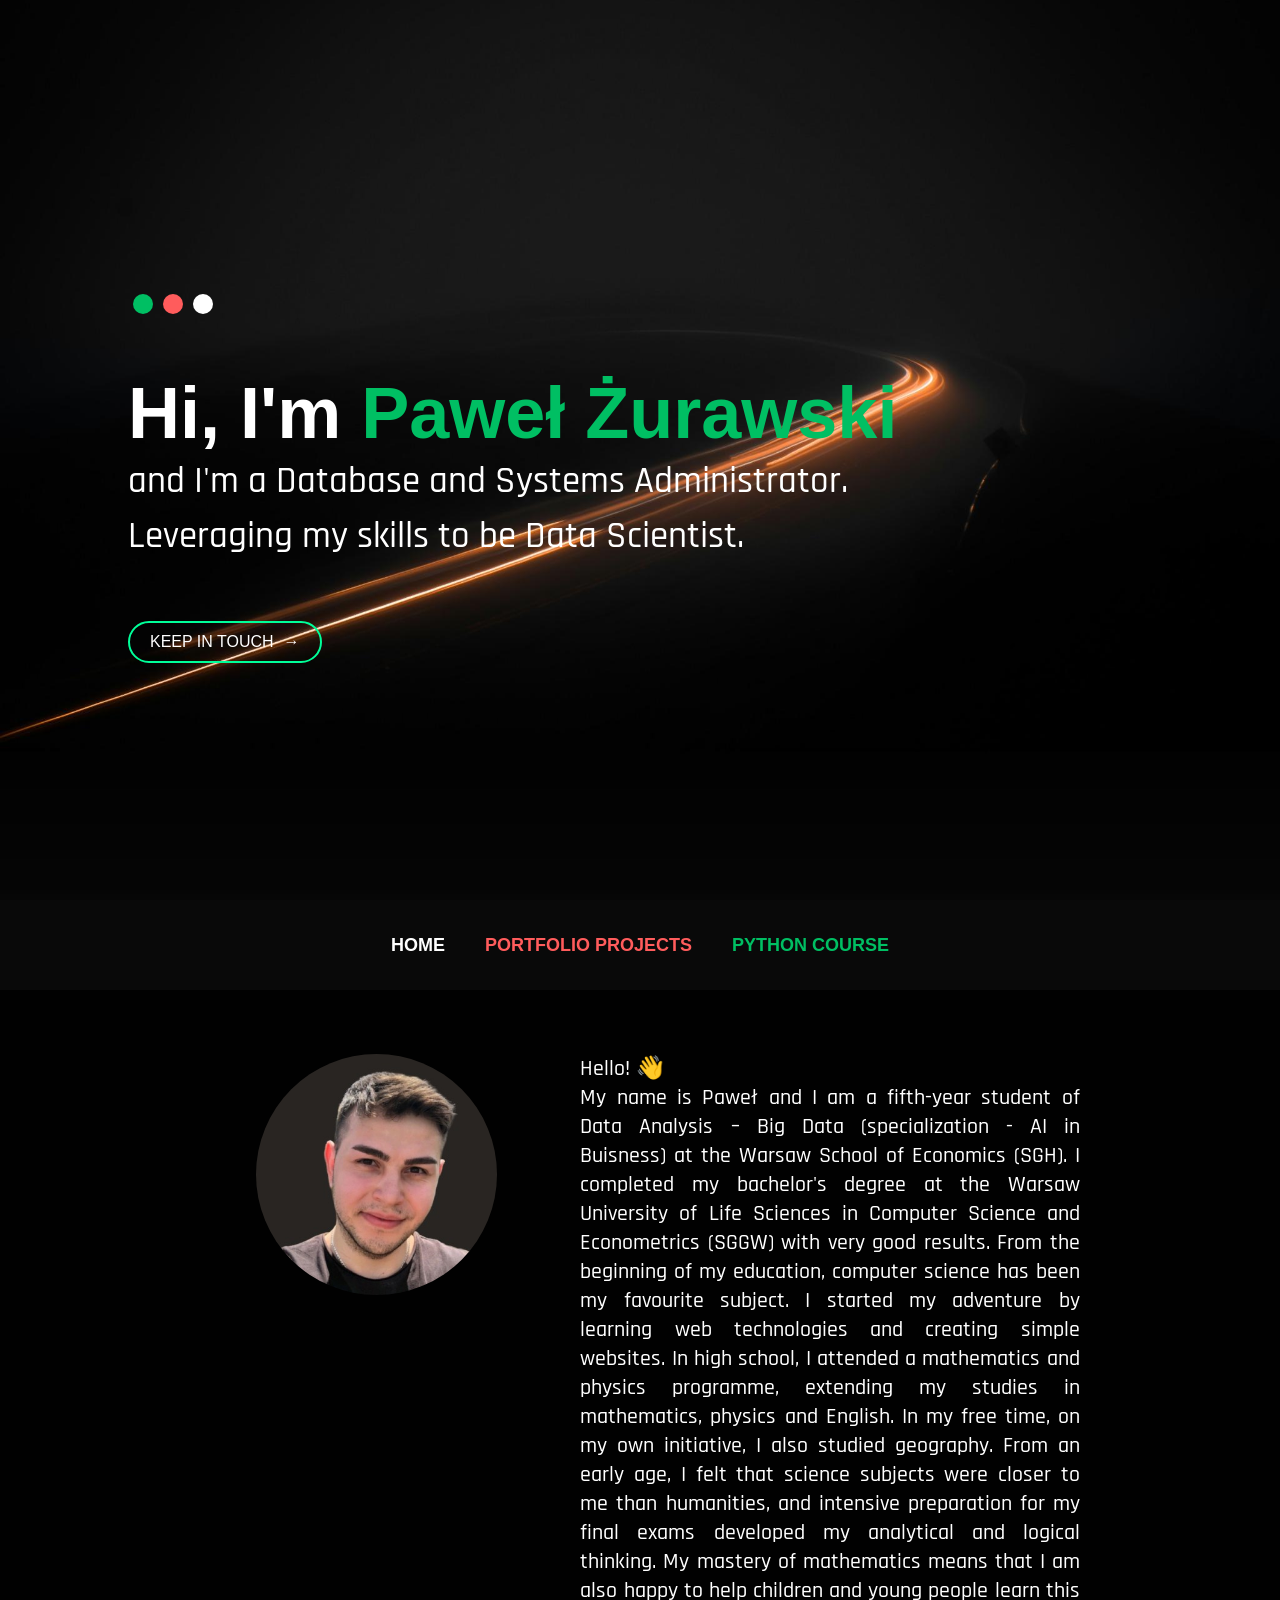
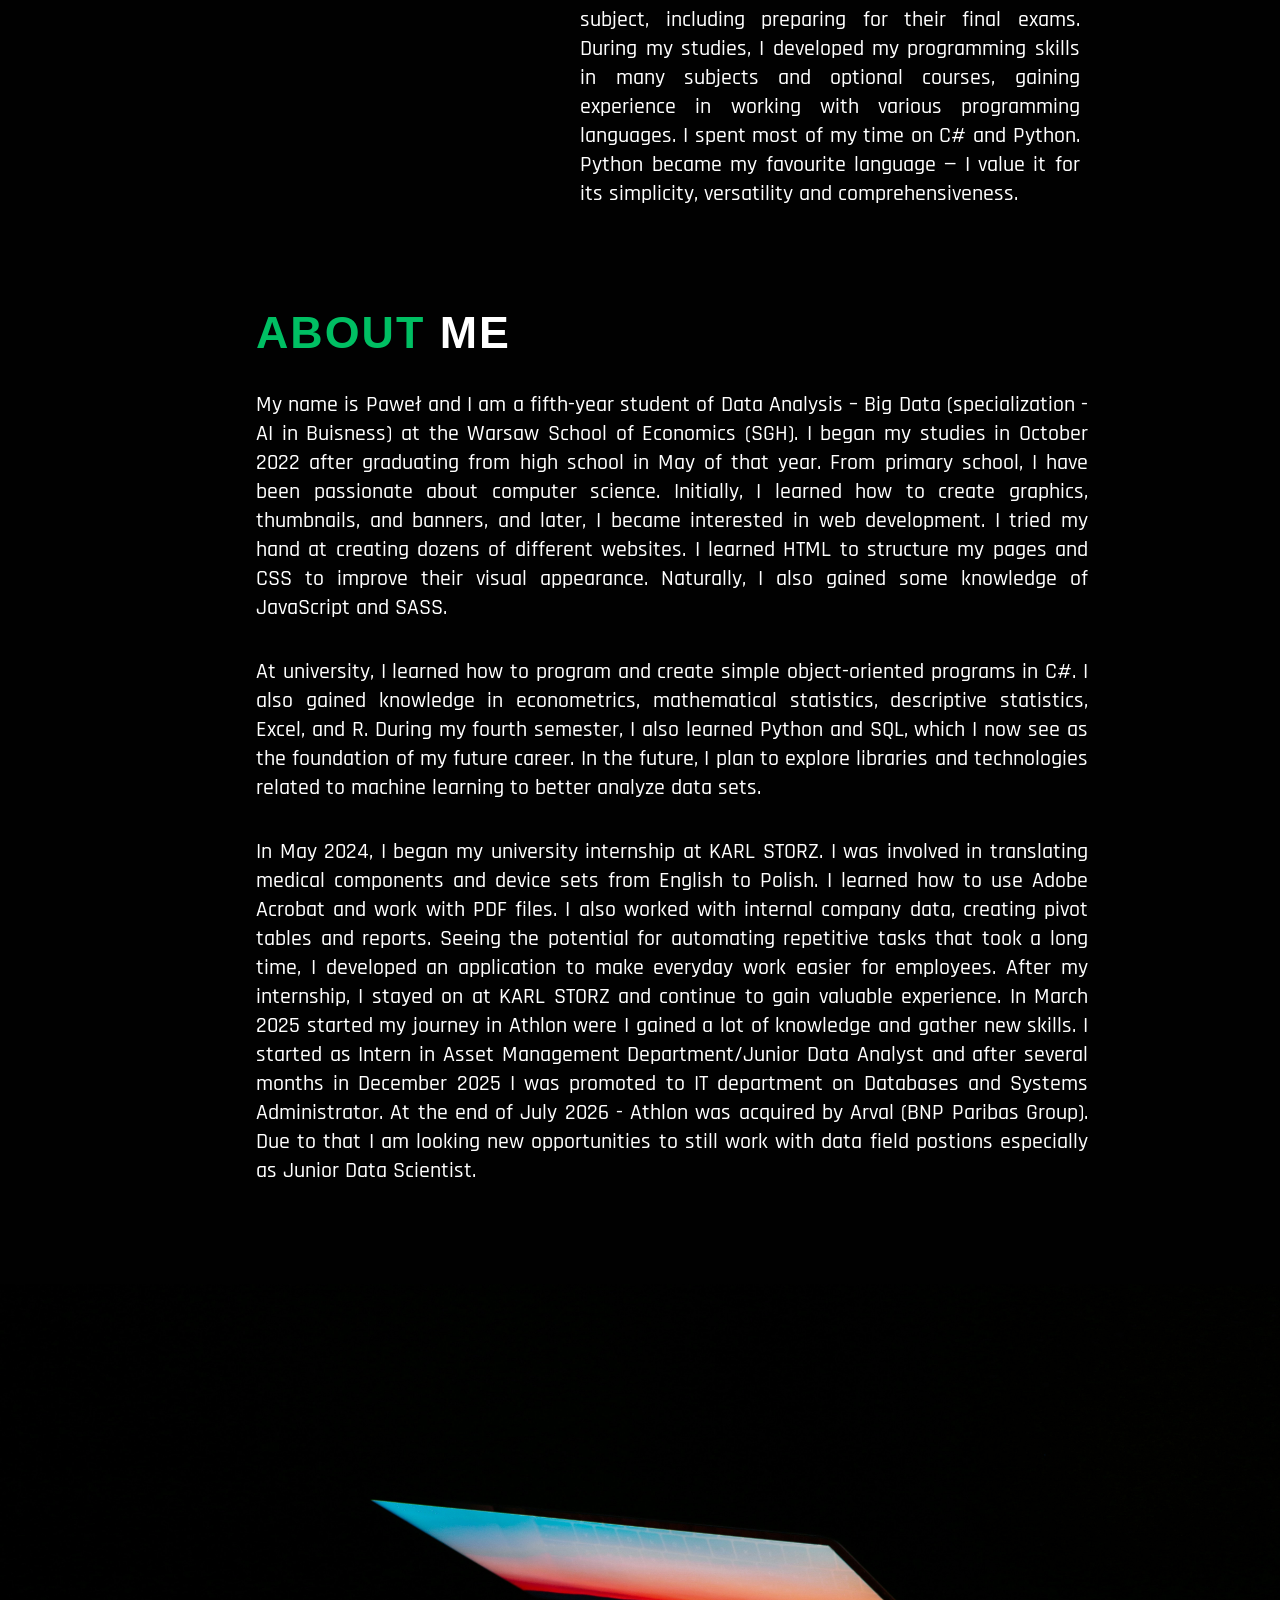
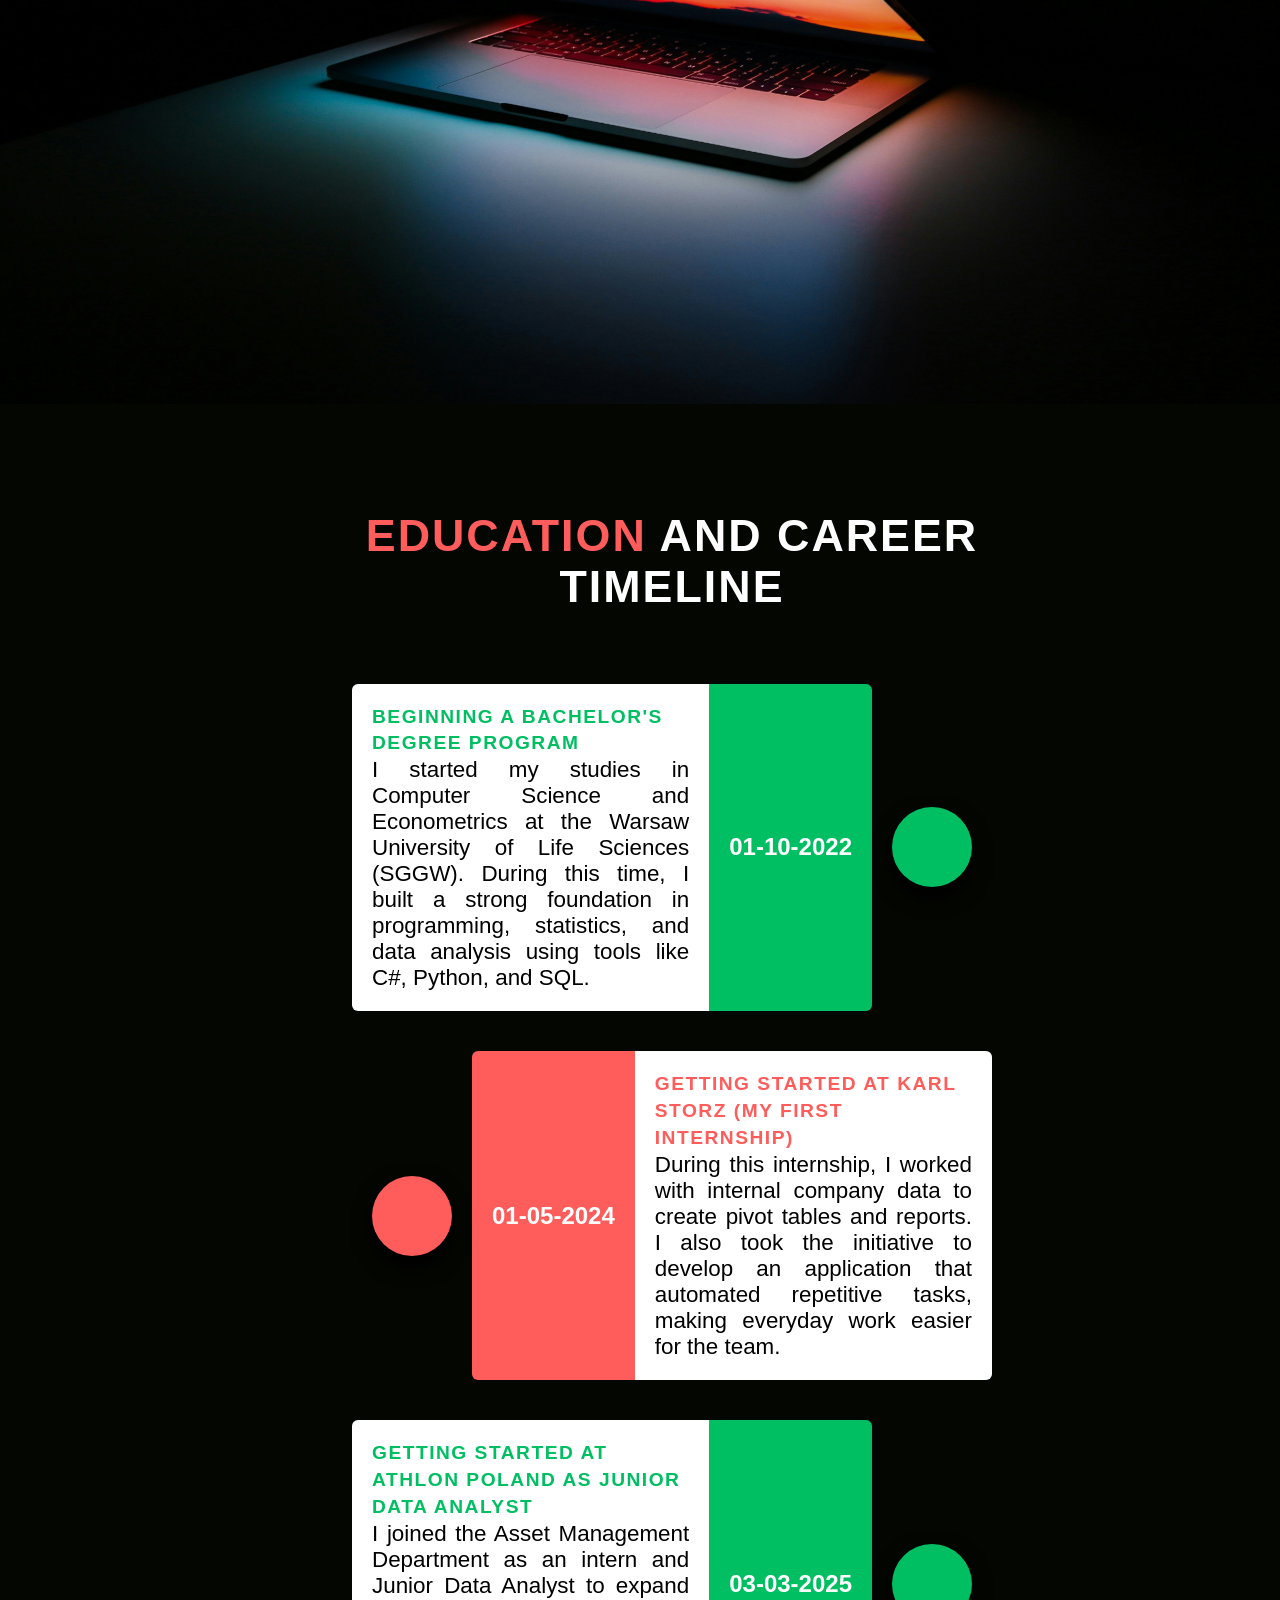
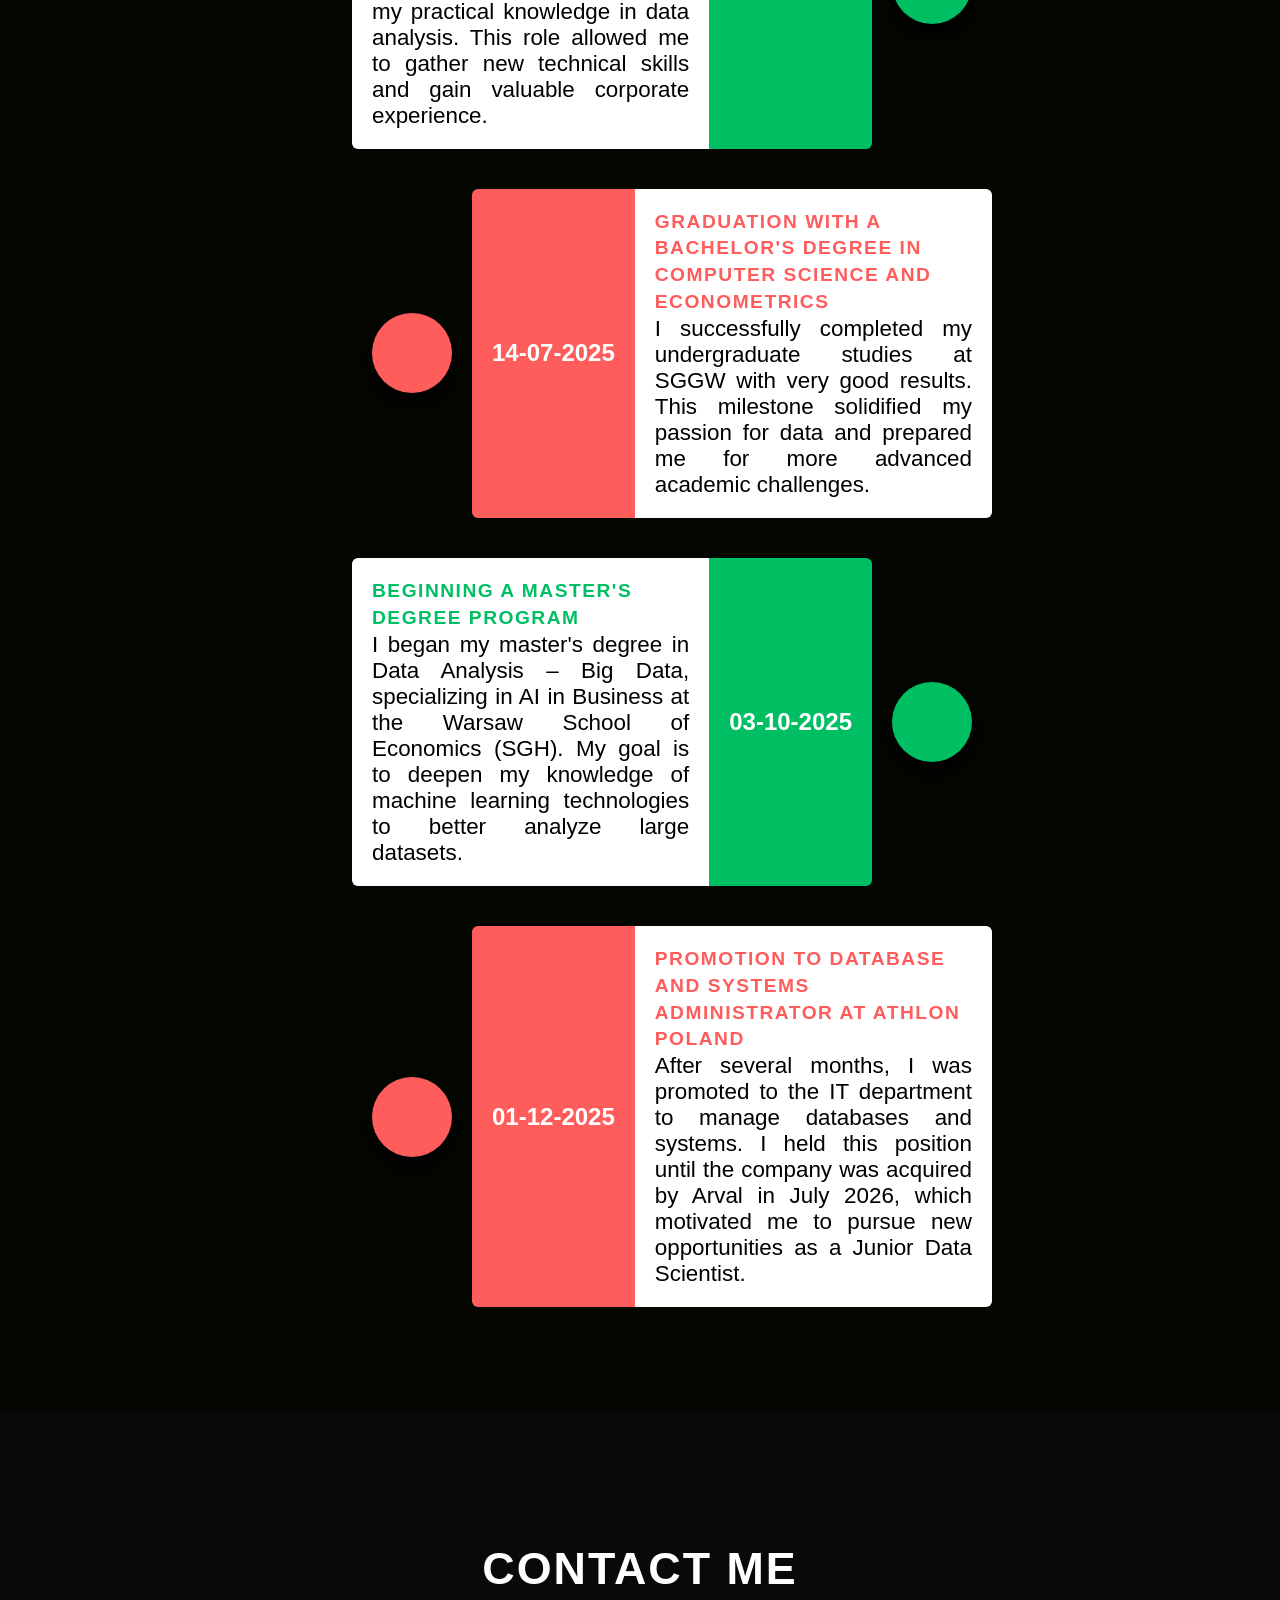
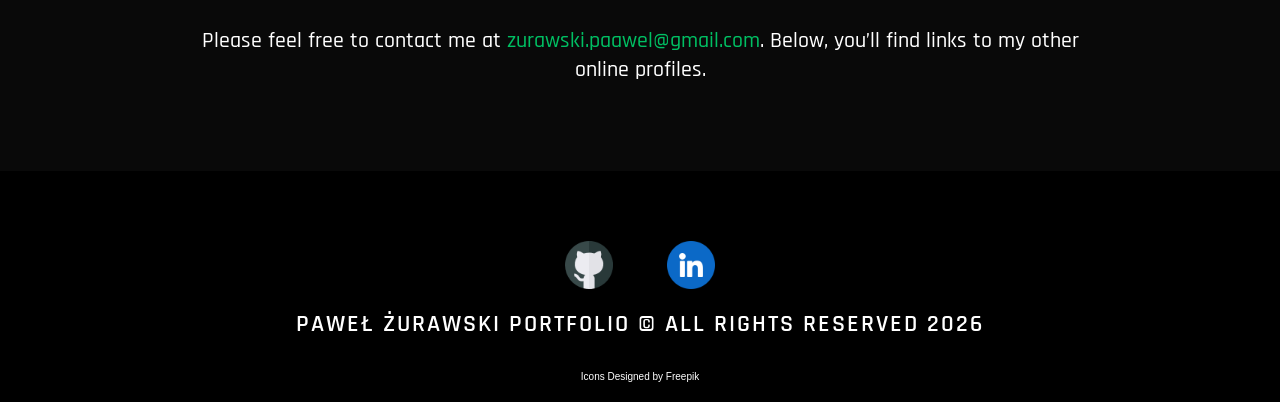
<file: index.html>
<!DOCTYPE html>
<html lang="en">
<head>
    <meta charset="UTF-8">
    <meta name="viewport" content="width=device-width, initial-scale=1.0">
    <title>Paweł Żurawski Portfolio</title>

    <link rel="stylesheet" href="../static/style.css">

    <link rel="preconnect" href="https://fonts.googleapis.com">
    <link rel="preconnect" href="https://fonts.gstatic.com" crossorigin>
    <link href="https://fonts.googleapis.com/css2?family=Montserrat:ital,wght@0,100..900;1,100..900&display=swap" rel="stylesheet">
    <link rel="preconnect" href="https://fonts.googleapis.com">
    <link rel="preconnect" href="https://fonts.gstatic.com" crossorigin>
    <link href="https://fonts.googleapis.com/css2?family=Rajdhani:wght@300;400;500;600;700&display=swap" rel="stylesheet">

    <link rel="icon" type="image/png" href="../static/img/icon_small.png">

    <script type="text/javascript" src="https://gc.kis.v2.scr.kaspersky-labs.com/FD126C42-EBFA-4E12-B309-BB3FDD723AC1/main.js?attr=KMrKMBYZEZA8WDrHxDmYzYU09wMBffi84kQUMQU1shkEsRmhxmg2qxV8JpT1-7BLhL2l0qtgRYM3SZdrk0vlVL9TW6e1KKAqIrVly2JFlHy4-Db0kgBHhPlpVtiKx5Cu5CuZEDucg-q-w3FvI3aa9JW8VmvRjP0QUimJQYEGLC0" charset="UTF-8"></script>
</head>
<body>
    <div class="main_container">
        <header>
            <div class="dots">
                <div class="greenDot"></div>
                <div class="redDot"></div>
                <div class="whiteDot"></div>
            </div>

            <div class="header_welceome">
                <h1>Hi, I'm <span>Paweł Żurawski</span></h1>
                <h2 class="rajdhani-medium">and I'm a Database and Systems Administrator.<br>Leveraging my skills to be Data Scientist.</h2>
            </div>

            <button class="button">KEEP IN TOUCH</button>
        </header>

        <nav>
            <ul>
                <li><a href="index.html">HOME</a></li>
                <li><a href="datasets.html">PORTFOLIO PROJECTS</a></li>
                <li><a href="indexCourse.html">PYTHON COURSE</a></li>
            </ul>
        </nav>

        <div class="about-me">
            <div class="about-me-text">
                <div style="display:flex; width:100%;" class="meIMG">
                    <img src="../static/img/LinkedinImage.jpg" alt="" style="width:29%; height:30%; border-radius:50%; margin-right:10%">
                    <p class="rajdhani-medium" style="width:60%">Hello! 👋 <br>
                    My name is Paweł and I am a fifth-year student of Data Analysis – Big Data (specialization - AI in Buisness) at the Warsaw School of Economics (SGH). I completed my bachelor's degree at the Warsaw University of Life Sciences in Computer Science and Econometrics (SGGW) with very good results.

                    From the beginning of my education, computer science has been my favourite subject. I started my adventure by learning web technologies and creating simple websites. In high school, I attended a mathematics and physics programme, extending my studies in mathematics, physics and English. In my free time, on my own initiative, I also studied geography. From an early age, I felt that science subjects were closer to me than humanities, and intensive preparation for my final exams developed my analytical and logical thinking.

                    My mastery of mathematics means that I am also happy to help children and young people learn this subject, including preparing for their final exams. During my studies, I developed my programming skills in many subjects and optional courses, gaining experience in working with various programming languages. I spent most of my time on C# and Python. Python became my favourite language — I value it for its simplicity, versatility and comprehensiveness.</p>
                </div>

                <h3><span>About</span> me</h3>
                <p class="rajdhani-medium">My name is Paweł and I am a fifth-year student of Data Analysis – Big Data (specialization - AI in Buisness) at the Warsaw School of Economics (SGH). I began my studies in October 2022 after graduating from high school in May of that year. From primary school, I have been passionate about computer science. Initially, I learned how to create graphics, thumbnails, and banners, and later, I became interested in web development. I tried my hand at creating dozens of different websites. I learned HTML to structure my pages and CSS to improve their visual appearance. Naturally, I also gained some knowledge of JavaScript and SASS.</p>
                <p class="rajdhani-medium">At university, I learned how to program and create simple object-oriented programs in C#. I also gained knowledge in econometrics, mathematical statistics, descriptive statistics, Excel, and R. During my fourth semester, I also learned Python and SQL, which I now see as the foundation of my future career. In the future, I plan to explore libraries and technologies related to machine learning to better analyze data sets.</p>
                <p class="rajdhani-medium">In May 2024, I began my university internship at KARL STORZ. I was involved in translating medical components and device sets from English to Polish. I learned how to use Adobe Acrobat and work with PDF files. I also worked with internal company data, creating pivot tables and reports. Seeing the potential for automating repetitive tasks that took a long time, I developed an application to make everyday work easier for employees. After my internship, I stayed on at KARL STORZ and continue to gain valuable experience. In March 2025 started my journey in Athlon were I gained a lot of knowledge and gather new skills. I started as Intern in Asset Management Department/Junior Data Analyst and after several months in December 2025 I was promoted to IT department on Databases and Systems Administrator. At the end of July 2026 - Athlon was acquired by Arval (BNP Paribas Group). Due to that I am looking new opportunities to still work with data field postions especially as Junior Data Scientist.</p>
            </div>
            <div class="about-me-image">
                <div class="image_box"></div>
            </div>
        </div>

        <div class="ed-crs">
            <div class="ed-crs-box">
                <h3><span>Education</span> and Career Timeline</h3>

                   <div class="timeline"> 
  <div class="timeline__event  animated fadeInUp delay-3s timeline__event--type1">
    <div class="timeline__event__icon ">
      <i class="lni-cake"></i>

    </div>
    <div class="timeline__event__date">
      01-10-2022
    </div>
    <div class="timeline__event__content ">
      <div class="timeline__event__title">
        Beginning a bachelor's degree program
      </div>
      <div class="timeline__event__description">
        <p>I started my studies in Computer Science and Econometrics at the Warsaw University of Life Sciences (SGGW). During this time, I built a strong foundation in programming, statistics, and data analysis using tools like C#, Python, and SQL.</p>
      </div>
    </div>
  </div>
  <div class="timeline__event animated fadeInUp delay-2s timeline__event--type2">
    <div class="timeline__event__icon">
      <i class="lni-burger"></i>

    </div>
    <div class="timeline__event__date">
      01-05-2024
    </div>
    <div class="timeline__event__content">
      <div class="timeline__event__title">
        Getting started at Karl Storz (my first internship)
      </div>
      <div class="timeline__event__description">
        <p>During this internship, I worked with internal company data to create pivot tables and reports. I also took the initiative to develop an application that automated repetitive tasks, making everyday work easier for the team.</p>
      </div>
    </div>
  </div>
  <div class="timeline__event  animated fadeInUp delay-3s timeline__event--type1">
    <div class="timeline__event__icon ">
      <i class="lni-cake"></i>

    </div>
    <div class="timeline__event__date">
      03-03-2025
    </div>
    <div class="timeline__event__content ">
      <div class="timeline__event__title">
        Getting started at Athlon Poland as Junior Data Analyst
      </div>
      <div class="timeline__event__description">
        <p>I joined the Asset Management Department as an intern and Junior Data Analyst to expand my practical knowledge in data analysis. This role allowed me to gather new technical skills and gain valuable corporate experience.</p>
      </div>
    </div>
  </div>
  <div class="timeline__event animated fadeInUp delay-2s timeline__event--type2">
    <div class="timeline__event__icon">
      <i class="lni-burger"></i>

    </div>
    <div class="timeline__event__date">
      14-07-2025
    </div>
    <div class="timeline__event__content">
      <div class="timeline__event__title">
        Graduation with a Bachelor's Degree in Computer Science and Econometrics
      </div>
      <div class="timeline__event__description">
        <p>I successfully completed my undergraduate studies at SGGW with very good results. This milestone solidified my passion for data and prepared me for more advanced academic challenges.</p>
      </div>
    </div>
  </div>
  <div class="timeline__event  animated fadeInUp delay-3s timeline__event--type1">
    <div class="timeline__event__icon ">
      <i class="lni-cake"></i>

    </div>
    <div class="timeline__event__date">
      03-10-2025
    </div>
    <div class="timeline__event__content ">
      <div class="timeline__event__title">
        Beginning a master's degree program
      </div>
      <div class="timeline__event__description">
        <p>I began my master's degree in Data Analysis – Big Data, specializing in AI in Business at the Warsaw School of Economics (SGH). My goal is to deepen my knowledge of machine learning technologies to better analyze large datasets.</p>
      </div>
    </div>
  </div>
<div class="timeline__event animated fadeInUp delay-2s timeline__event--type2">
    <div class="timeline__event__icon">
      <i class="lni-burger"></i>

    </div>
    <div class="timeline__event__date">
      01-12-2025
    </div>
    <div class="timeline__event__content">
      <div class="timeline__event__title">
        Promotion to Database and Systems Administrator at Athlon Poland
      </div>
      <div class="timeline__event__description">
        <p>After several months, I was promoted to the IT department to manage databases and systems. I held this position until the company was acquired by Arval in July 2026, which motivated me to pursue new opportunities as a Junior Data Scientist.</p>
      </div>
    </div>
  </div>

</div>

        </div>


        <footer id="contact">
            <div class="footer-text">
                <h3>Contact Me</h3>
                <p class="rajdhani-medium">Please feel free to contact me at <span>zurawski.paawel@gmail.com</span>. Below, you’ll find links to my other online profiles.</p>
            </div>

            <div class="rights">
                <div class="socials">
                    <div class="white-square">
                        <div class="social"><a href="https://www.github.com/zurawskii" target="_blank"><img src="../static/socials/4.png" alt=""></a></div>
                        <div class="social"><a href="https://www.linkedin.com/in/pawelzurawski/" target="_blank"><img src="../static/socials/1.png" alt=""></a></div>
                    </div>
                </div>
                <h3 class="rajdhani-semibold">Paweł Żurawski Portfolio &copy;  All rights reserved <script>document.write(new Date().getFullYear())</script></h3>
                <a href="https://www.flaticon.com/free-icons/github" title="github icons" id="freepik" style="color:white;text-decoration:none;font-size: 10px;">Icons Designed by Freepik</a>
            </div>
        </footer>

    </div>

    <script>
        document.querySelector('.button').addEventListener('click', function() {
            document.getElementById('contact').scrollIntoView({
                behavior: 'smooth'
            });
        });
    </script>

</body>
</html>
</file>
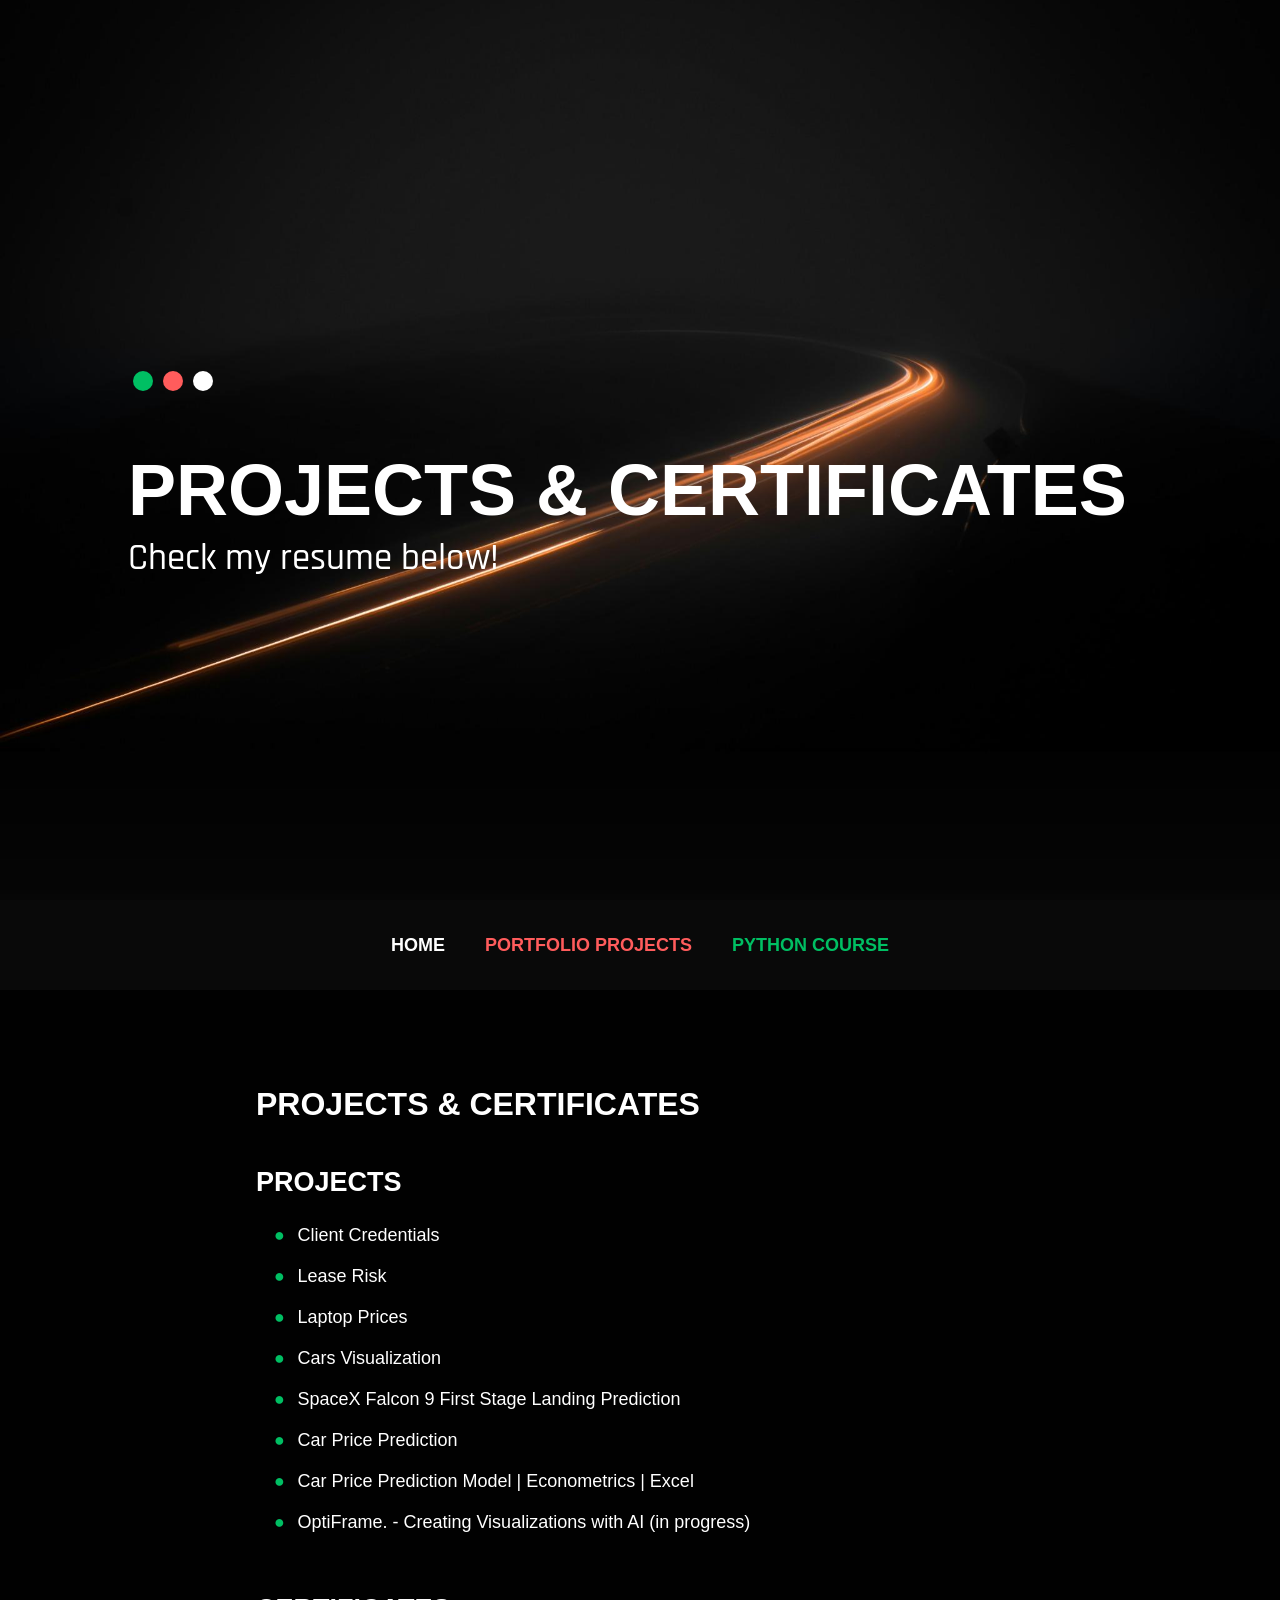
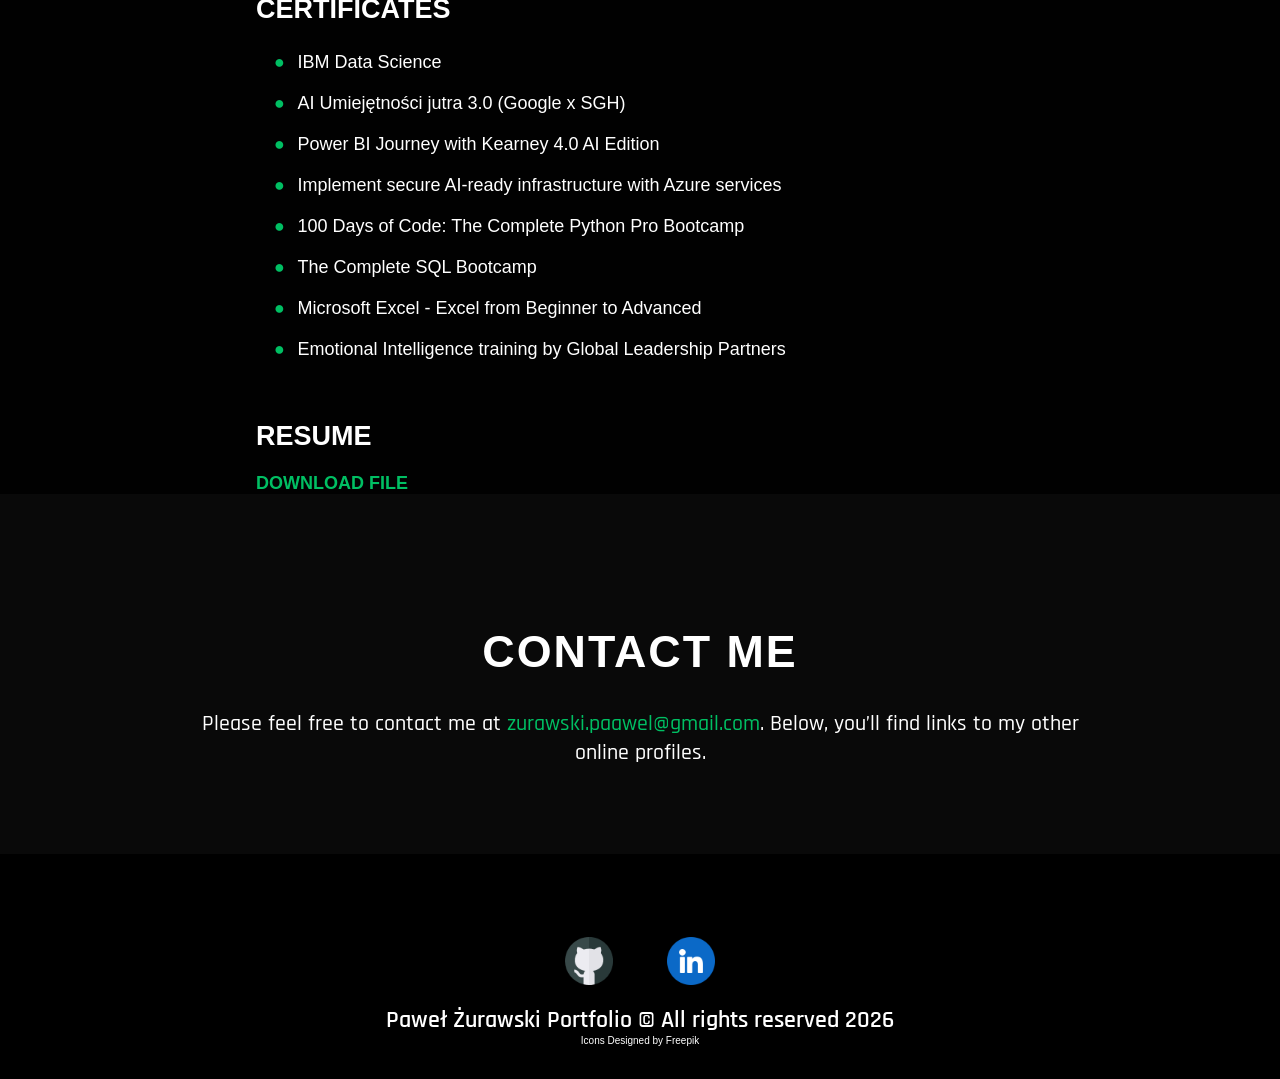
<file: datasets.html>
<!DOCTYPE html>
<html lang="en">
<head>
    <meta charset="UTF-8">
    <meta name="viewport" content="width=device-width, initial-scale=1.0">
    <title>Paweł Żurawski Portfolio</title>


    <link rel="stylesheet" href="static/style.css">

    <link rel="preconnect" href="https://fonts.googleapis.com">
    <link rel="preconnect" href="https://fonts.gstatic.com" crossorigin>
    <link href="https://fonts.googleapis.com/css2?family=Montserrat:ital,wght@0,100..900;1,100..900&display=swap" rel="stylesheet">
    <link rel="preconnect" href="https://fonts.googleapis.com">
    <link rel="preconnect" href="https://fonts.gstatic.com" crossorigin>
    <link href="https://fonts.googleapis.com/css2?family=Rajdhani:wght@300;400;500;600;700&display=swap" rel="stylesheet">


    <link rel="icon" type="image/png" href="static/img/icon_small.png">

    <script type="text/javascript" src="https://gc.kis.v2.scr.kaspersky-labs.com/FD126C42-EBFA-4E12-B309-BB3FDD723AC1/main.js?attr=rCNNmY_A98jWQHs-xX-3AYoFjkSiDuVBbp119etrCpUnTiIV-LY0No_GWk0E0OCfZfy6nl5CkvCl-EmlecYwe9dsnwuO_ASzFFpKGeczx6xK7kjL-QXOX_Rjj5q4i2ybh0fmW_Q2CDkSAKzWIYh9Mb506nAL99ze6KipOjl2W-M" charset="UTF-8"></script>
</head>
<body>
    <div class="main_container">
        <header>
            <div class="dots">
                <div class="greenDot"></div>
                <div class="redDot"></div>
                <div class="whiteDot"></div>
            </div>

            <div class="header_welceome">
                <h1>PROJECTS & CERTIFICATES</h1>
                <h2 class="rajdhani-medium">Check my resume below!</h2>
            </div>
        </header>

        <nav>
            <ul>
                <li><a href="index.html">HOME</a></li>
                <li><a href="datasets.html">PORTFOLIO PROJECTS</a></li>
                <li><a href="indexCourse.html">PYTHON COURSE</a></li>
            </ul>
        </nav>

        <main class="datasets-main">
            <div class="main-text">
                <h3>PROJECTS & CERTIFICATES</h3>
                <br>
                <h2>PROJECTS</h2>
                <ul class="projects newFeature">
                    <li class="newFeatureLi" style="padding-left:0;"><a style=" color:white; font-weight: 100;" href="https://github.com/zurawskii/CreditCardsClients" target="_blank">Client Credentials</a></li>
                    <li class="newFeatureLi"  style="padding-left:0;"><a style=" color:white; font-weight: 100;" href="https://github.com/zurawskii/LeaseRisk/blob/main/lease-risk%20correct.ipynb" target="_blank">Lease Risk</a></li>
                    <li class="newFeatureLi"  style="padding-left:0;"><a style=" color:white; font-weight: 100;" href="https://github.com/zurawskii/LaptopPrices/blob/main/laptop-prices.ipynb" target="_blank">Laptop Prices</a></li>
                    <li class="newFeatureLi"  style="padding-left:0;"><a style=" color:white; font-weight: 100;" href="https://github.com/zurawskii/CarsVisualizationKaggle/blob/main/carsvisualization.ipynb" target="_blank">Cars Visualization</a></li>
                    <li class="newFeatureLi"  style="padding-left:0;"><a style=" color:white; font-weight: 100;" href="https://github.com/zurawskii/spacex_coursera_exercise/blob/main/edadataviz.ipynb" target="_blank">SpaceX Falcon 9 First Stage Landing Prediction</a></li>
                    <li class="newFeatureLi"  style="padding-left:0;"><a style=" color:white; font-weight: 100;" href="https://github.com/zurawskii/spacex_coursera_exercise/blob/main/edadataviz.ipynb" target="_blank">Car Price Prediction</a></li>
                    <li class="newFeatureLi"  style="padding-left:0;"><a style=" color:white; font-weight: 100;" href="https://github.com/zurawskii/CarsPricePrediction/blob/main/cars_analysis_model%20(version%202).xlsx" target="_blank">Car Price Prediction Model | Econometrics | Excel</a></li>
                    <li class="newFeatureLi"  style="padding-left:0;"><a style=" color:white; font-weight: 100;" href="#" target="_blank">OptiFrame. - Creating Visualizations with AI (in progress)</a></li>
                </ul>
                <br>
                <br>
                <h2>CERTIFICATES</h2>
                <ul class="projects newFeature">
                    <li class="newFeatureLi"  style="padding-left:0;"><a style=" color:white; font-weight: 100;" href="https://coursera.org/share/5f11cc19f41a7986c83971cdc4b3aaae" target="_blank">IBM Data Science</a></li>
                    <li class="newFeatureLi"  style="padding-left:0;"><a style=" color:white; font-weight: 100;" href="https://cdn.umiejetnoscijutra.pl/certificates/6e27b08c-b44f-4c96-a053-15bf28b57851" target="_blank">AI Umiejętności jutra 3.0 (Google x SGH)</a></li>
                    <li class="newFeatureLi"  style="padding-left:0;"><a style=" color:white; font-weight: 100;" href="https://www.linkedin.com/in/pawelzurawski/overlay/Certifications/964021165/treasury/?profileId=ACoAADAHUOIBLQhPQaORGnzsbiZyhTdeUsE2vr0" target="_blank">Power BI Journey with Kearney 4.0 AI Edition</a></li>
                    <li class="newFeatureLi"  style="padding-left:0;"><a style=" color:white; font-weight: 100;" href="https://www.linkedin.com/in/pawelzurawski/overlay/Certifications/358381372/treasury/?profileId=ACoAADAHUOIBLQhPQaORGnzsbiZyhTdeUsE2vr0" target="_blank">Implement secure AI-ready infrastructure with Azure services</a></li>
                    <li class="newFeatureLi"  style="padding-left:0;"><a style=" color:white; font-weight: 100;" href="https://www.udemy.com/certificate/UC-8e82b9dd-9a9f-4f4f-9d5f-cc541308f9e5/" target="_blank">100 Days of Code: The Complete Python Pro Bootcamp</a></li>
                    <li class="newFeatureLi"  style="padding-left:0;"><a style=" color:white; font-weight: 100;" href="https://www.udemy.com/certificate/UC-72cd42c9-ddf1-4f4f-8ca8-f06e656fcbb5/" target="_blank">The Complete SQL Bootcamp</a></li>
                    <li class="newFeatureLi"  style="padding-left:0;"><a style=" color:white; font-weight: 100;" href="https://www.udemy.com/certificate/UC-7db9ac23-1f76-49cd-a450-1a53a2a9778f/" target="_blank">Microsoft Excel - Excel from Beginner to Advanced</a></li>
                    <li class="newFeatureLi"  style="padding-left:0;"><a style=" color:white; font-weight: 100;" href="https://www.linkedin.com/in/pawelzurawski/overlay/Certifications/131295174/treasury/?profileId=ACoAADAHUOIBLQhPQaORGnzsbiZyhTdeUsE2vr0" target="_blank">Emotional Intelligence training by Global Leadership Partners</a></li>
                </ul>
                <br>
                <br>
                <h2>RESUME</h2>
                <br>
                <a href="cv_file.pdf" download="cv_pawel_zurawski.pdf" class="download-btn" style="text-decoration: none; color: #00bf63; font-weight: 600; text-transform: uppercase;">Download file</a>
            </div>
        </main>
    </div>

    <footer id="contact">
            <div class="footer-text">
                <h3>Contact Me</h3>
                <p class="rajdhani-medium">Please feel free to contact me at <span>zurawski.paawel@gmail.com</span>. Below, you’ll find links to my other online profiles.</p>
            </div>

            <div class="rights">
                <div class="socials">
                    <div class="white-square">
                        <div class="social"><a href="https://www.github.com/zurawskii" target="_blank"><img src="static/socials/4.png" alt=""></a></div>
                        <div class="social"><a href="https://www.linkedin.com/in/pawelzurawski/" target="_blank"><img src="static/socials/1.png" alt=""></a></div>
                    </div>
                </div>
                <h3 class="rajdhani-semibold">Paweł Żurawski Portfolio &copy;  All rights reserved <script>document.write(new Date().getFullYear())</script></h3>
                <a href="https://www.flaticon.com/free-icons/github" title="github icons" id="freepik" style="color:white;text-decoration:none;font-size: 10px;">Icons Designed by Freepik</a>
            </div>
        </footer>
</body>
</html>
</file>
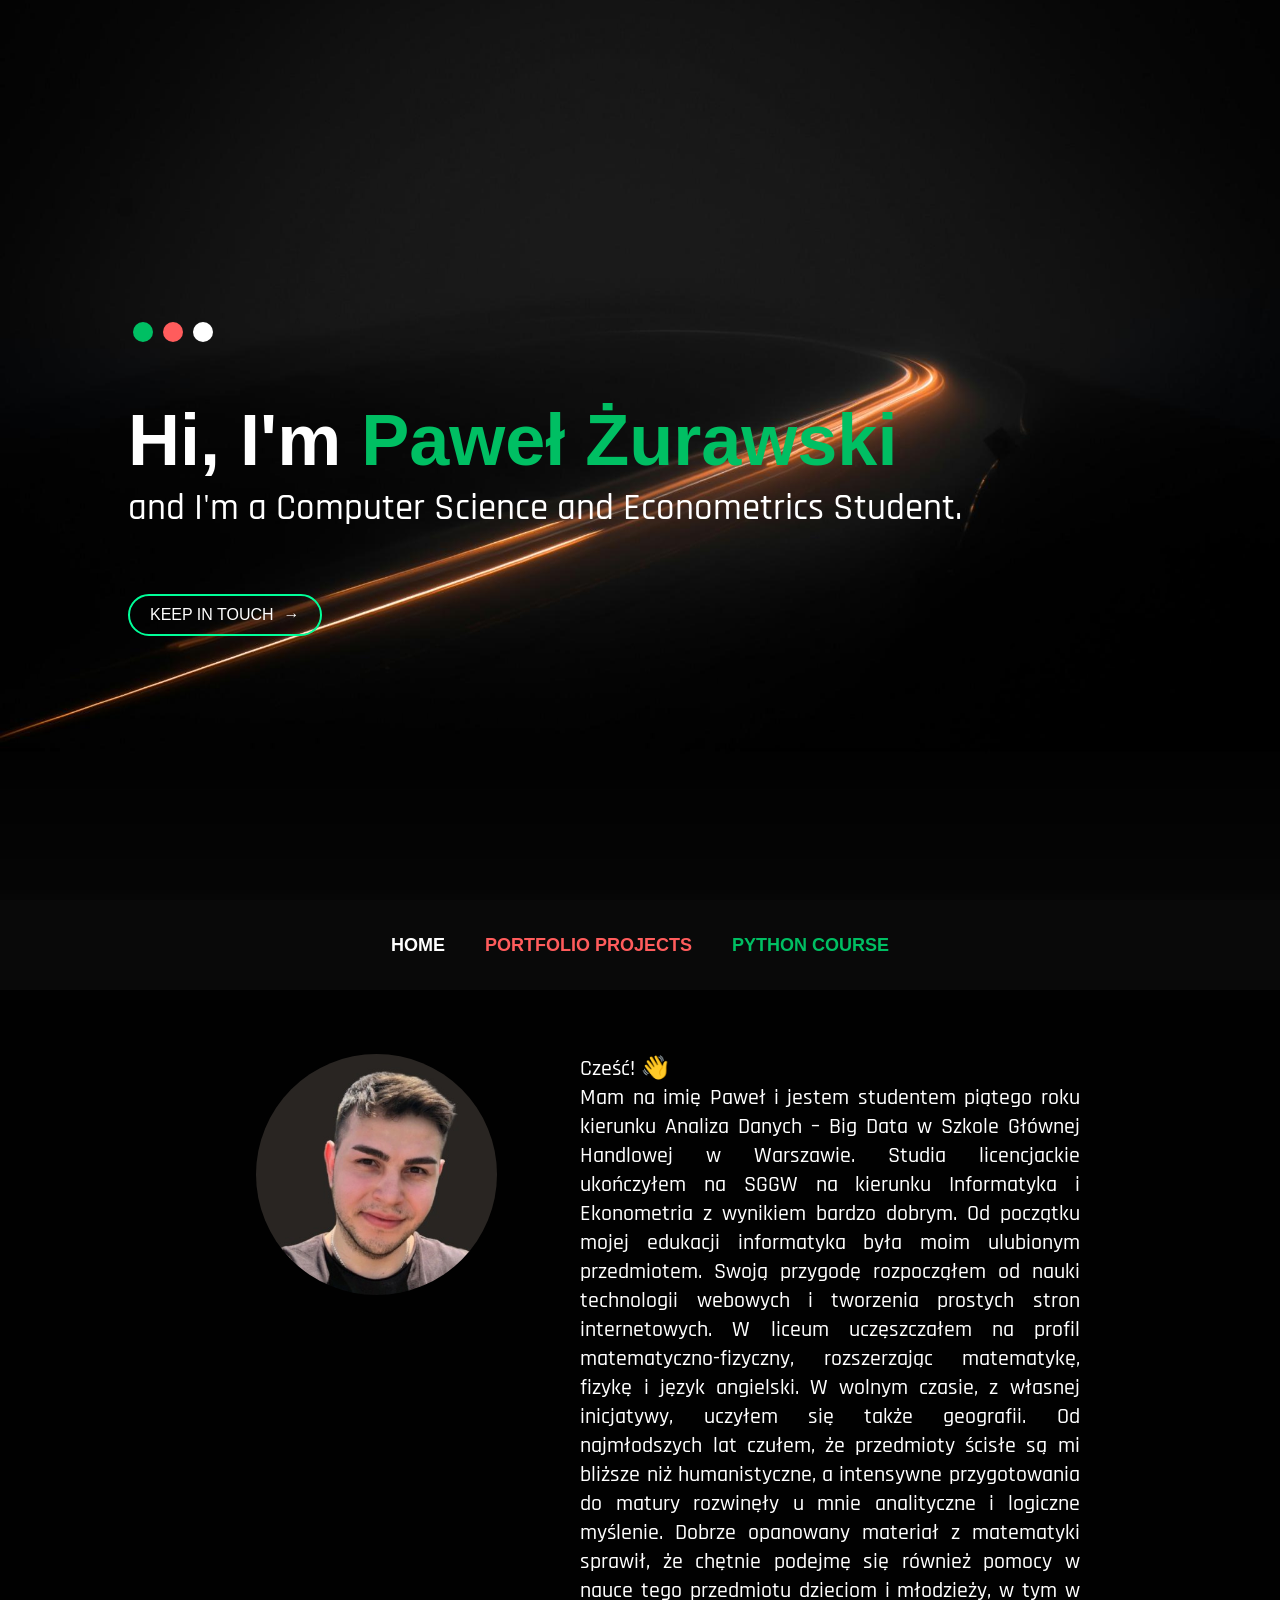
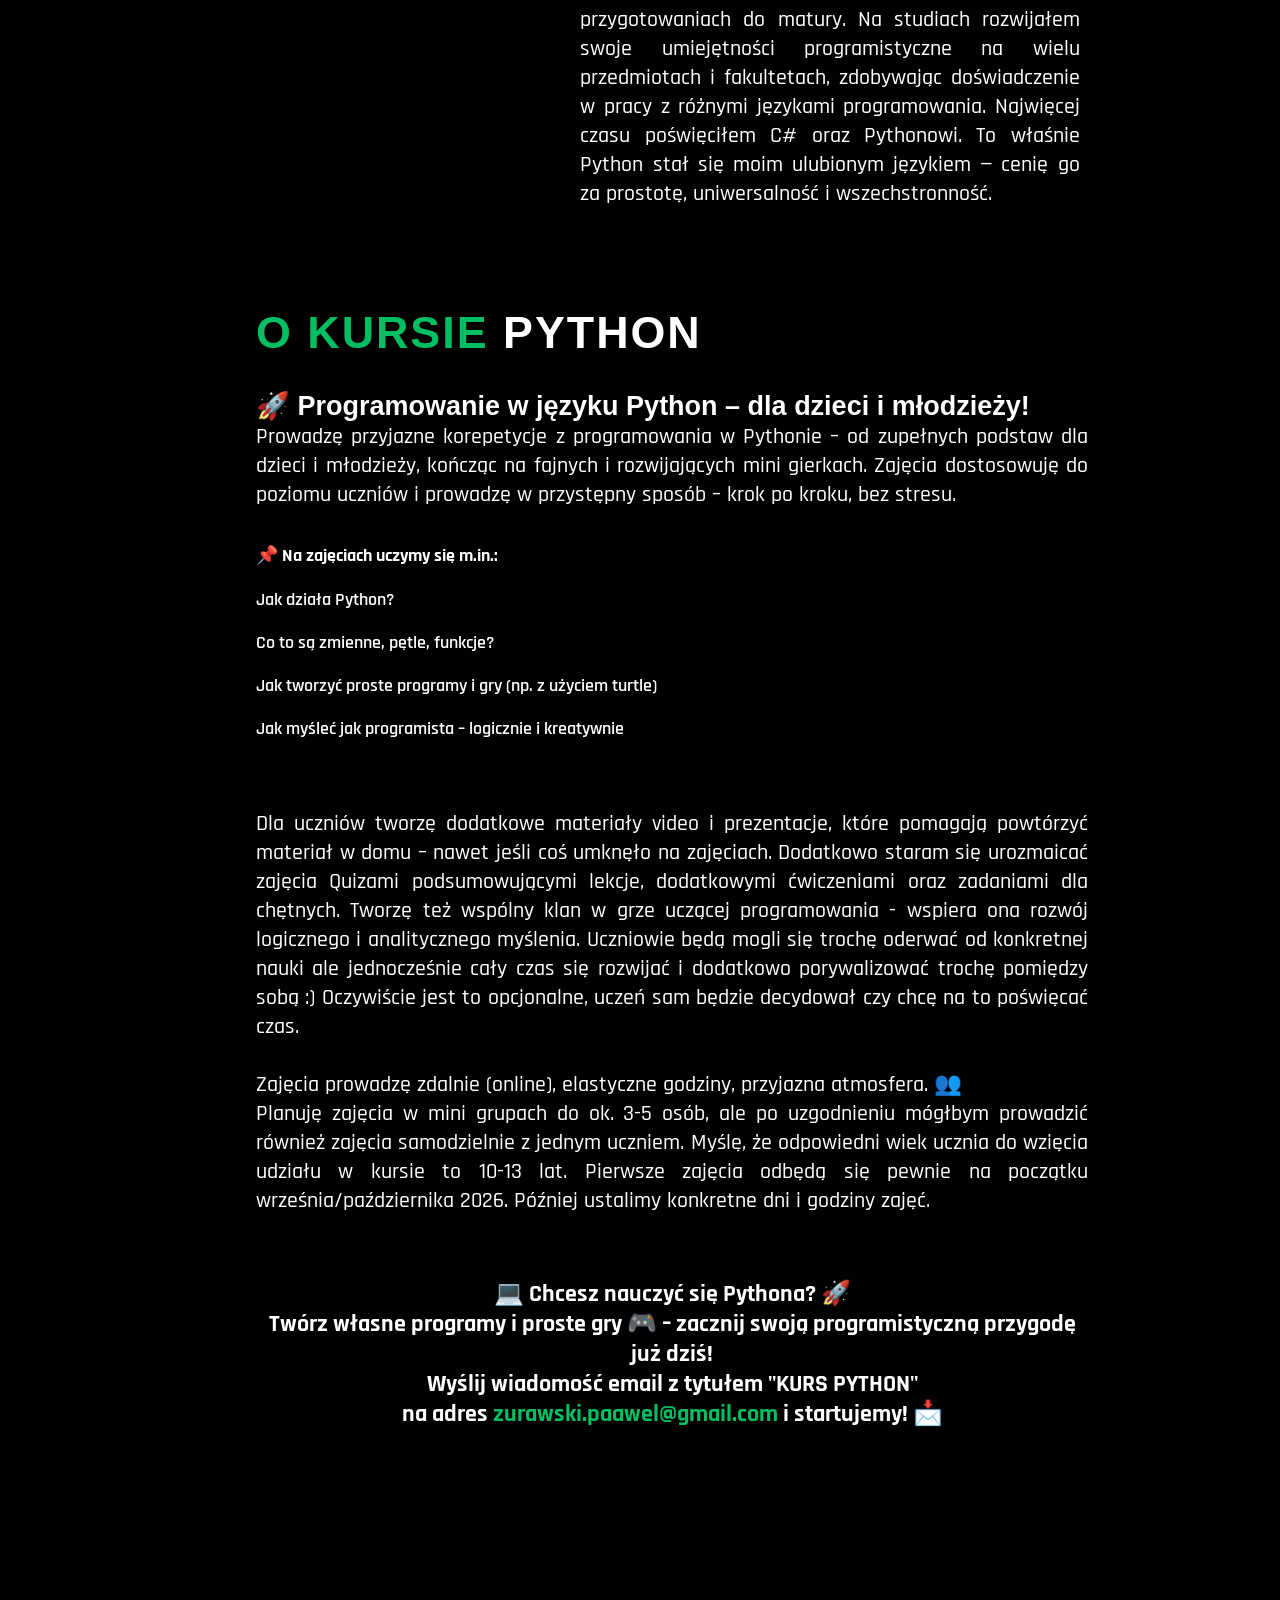
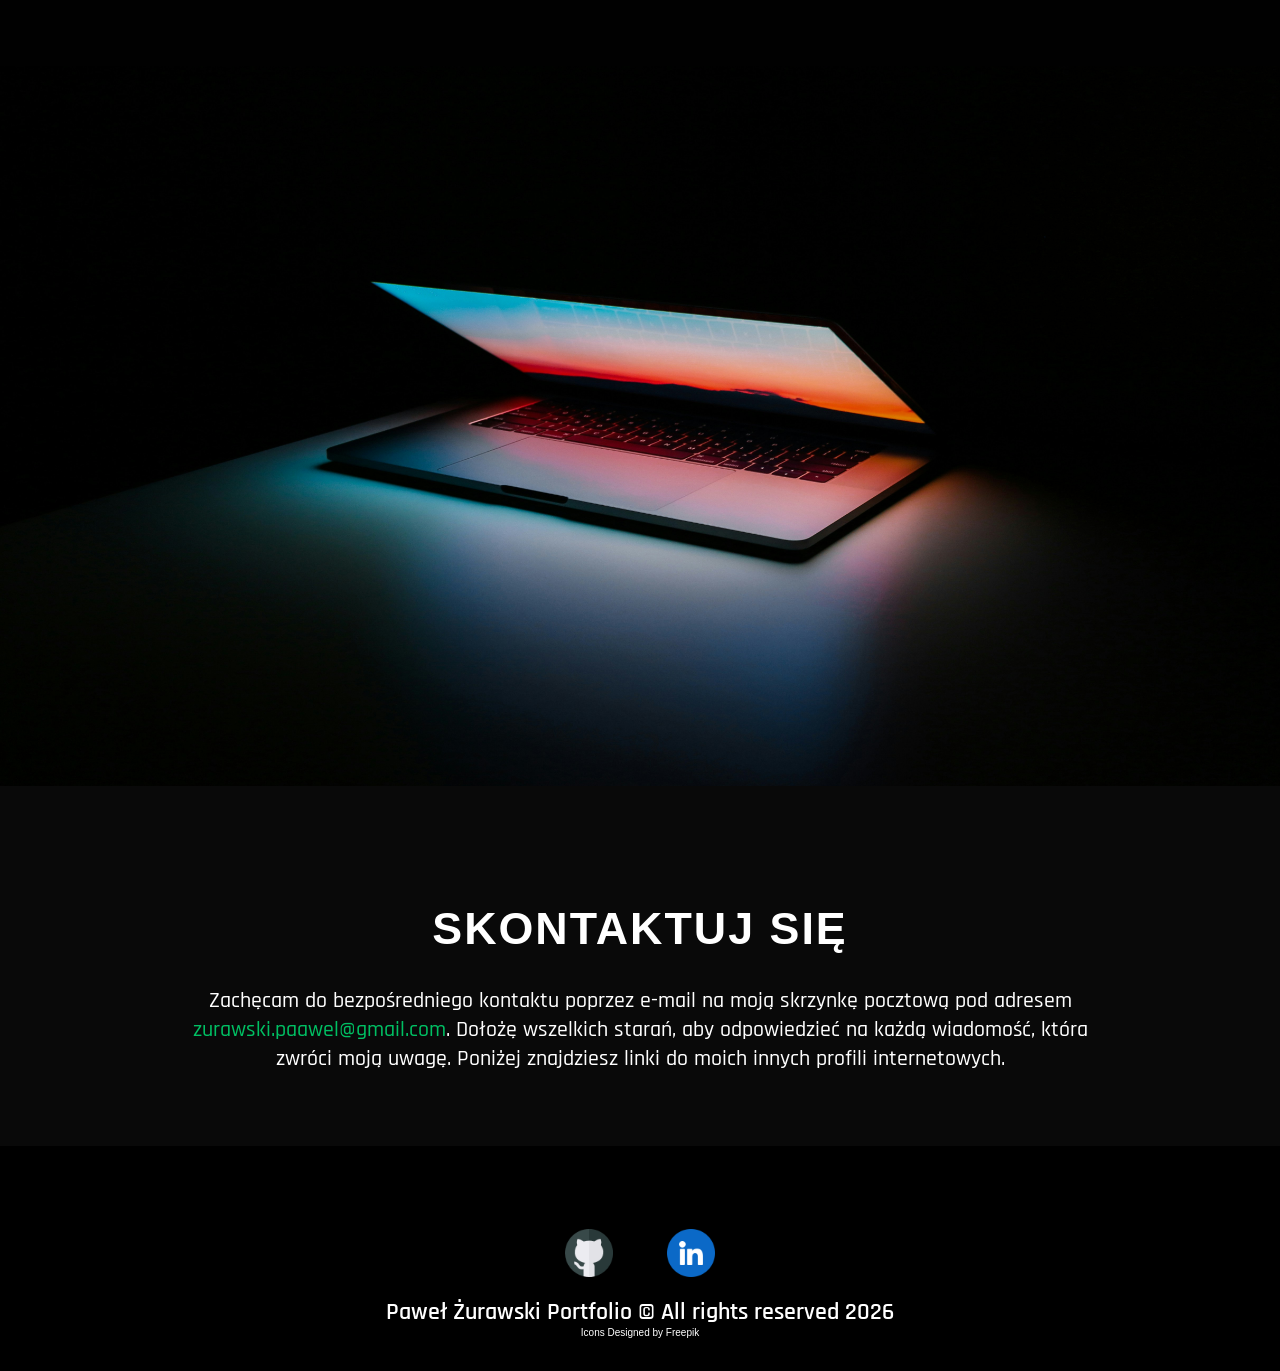
<file: indexCourse.html>
<!DOCTYPE html>
<html lang="en">
<head>
    <meta charset="UTF-8">
    <meta name="viewport" content="width=device-width, initial-scale=1.0">
    <title>Paweł Żurawski Portfolio</title>


    <link rel="stylesheet" href="static/style.css">

    <link rel="preconnect" href="https://fonts.googleapis.com">
    <link rel="preconnect" href="https://fonts.gstatic.com" crossorigin>
    <link href="https://fonts.googleapis.com/css2?family=Montserrat:ital,wght@0,100..900;1,100..900&display=swap" rel="stylesheet">

    <link rel="preconnect" href="https://fonts.googleapis.com">
    <link rel="preconnect" href="https://fonts.gstatic.com" crossorigin>
    <link href="https://fonts.googleapis.com/css2?family=Rajdhani:wght@300;400;500;600;700&display=swap" rel="stylesheet">
    <link rel="icon" type="image/png" href="static/img/icon_small.png">

    <script type="text/javascript" src="https://gc.kis.v2.scr.kaspersky-labs.com/FD126C42-EBFA-4E12-B309-BB3FDD723AC1/main.js?attr=KMrKMBYZEZA8WDrHxDmYzYU09wMBffi84kQUMQU1shkEsRmhxmg2qxV8JpT1-7BLhL2l0qtgRYM3SZdrk0vlVL9TW6e1KKAqIrVly2JFlHy4-Db0kgBHhPlpVtiKx5Cu5CuZEDucg-q-w3FvI3aa9JW8VmvRjP0QUimJQYEGLC0" charset="UTF-8"></script>
</head>
<body>
    <div class="main_container">
        <header>
            <div class="dots">
                <div class="greenDot"></div>
                <div class="redDot"></div>
                <div class="whiteDot"></div>
            </div>

            <div class="header_welceome">
                <h1>Hi, I'm <span>Paweł Żurawski</span></h1>
                <h2 class="rajdhani-medium">and I'm a Computer Science and Econometrics Student.</h2>
            </div>

            <button class="button">KEEP IN TOUCH</button>
        </header>

        <nav>
            <ul>
                <li><a href="index.html">HOME</a></li>
                <li><a href="datasets.html">PORTFOLIO PROJECTS</a></li>
                <li><a href="indexCourse.html">PYTHON COURSE</a></li>
            </ul>
        </nav>

        <div class="about-me">
            <div class="about-me-text">
                <div style="display:flex; width:100%;" class="meIMG">
                    <img src="static/img/LinkedinImage.jpg" alt="" style="width:29%; height:30%; border-radius:50%; margin-right:10%">
                    <p class="rajdhani-medium" style="width:60%"> Cześć! 👋 <br>
                    Mam na imię Paweł i jestem studentem piątego roku kierunku Analiza Danych – Big Data w Szkole Głównej Handlowej w Warszawie. Studia licencjackie ukończyłem na SGGW na kierunku Informatyka i Ekonometria z wynikiem bardzo dobrym.

                    Od początku mojej edukacji informatyka była moim ulubionym przedmiotem. Swoją przygodę rozpocząłem od nauki technologii webowych i tworzenia prostych stron internetowych. W liceum uczęszczałem na profil matematyczno-fizyczny, rozszerzając matematykę, fizykę i język angielski. W wolnym czasie, z własnej inicjatywy, uczyłem się także geografii. Od najmłodszych lat czułem, że przedmioty ścisłe są mi bliższe niż humanistyczne, a intensywne przygotowania do matury rozwinęły u mnie analityczne i logiczne myślenie.

                    Dobrze opanowany materiał z matematyki sprawił, że chętnie podejmę się również pomocy w nauce tego przedmiotu dzieciom i młodzieży, w tym w przygotowaniach do matury. Na studiach rozwijałem swoje umiejętności programistyczne na wielu przedmiotach i fakultetach, zdobywając doświadczenie w pracy z różnymi językami programowania. Najwięcej czasu poświęciłem C# oraz Pythonowi. To właśnie Python stał się moim ulubionym językiem — cenię go za prostotę, uniwersalność i wszechstronność.</p>
                </div>

                <h3><span>O KURSIE</span> PYTHON</h3>
                <h2>🚀 Programowanie w języku Python – dla dzieci i młodzieży!</h2>
                <p class="rajdhani-medium">Prowadzę przyjazne korepetycje z programowania w Pythonie – od zupełnych podstaw dla dzieci i młodzieży, kończąc na fajnych i rozwijających mini gierkach. Zajęcia dostosowuję do poziomu uczniów i prowadzę w przystępny sposób – krok po kroku, bez stresu.</p>

                <div class="rajdhani-medium" style="padding-bottom:0; font-weight:700">
                    📌 Na zajęciach uczymy się m.in.:
                    <ul class="rajdhani-medium" style="display:initial;">
                        <li style="padding:0; line-height:1.2; font-weight:600"><br>Jak działa Python?</li>
                        <li style="padding:0; line-height:1.2; font-weight:600"><br>Co to są zmienne, pętle, funkcje?</li>
                        <li style="padding:0; line-height:1.2; font-weight:600"><br>Jak tworzyć proste programy i gry (np. z użyciem turtle)</li>
                        <li style="padding:0; line-height:1.2; font-weight:600"><br>Jak myśleć jak programista – logicznie i kreatywnie</li>
                    </ul>
                    <br><br><br>

                    <p class="rajdhani-medium">
                        Dla uczniów tworzę dodatkowe materiały video i prezentacje, które pomagają powtórzyć materiał w domu – nawet jeśli coś umknęło na zajęciach. Dodatkowo staram się urozmaicać zajęcia Quizami podsumowującymi lekcje, dodatkowymi ćwiczeniami oraz zadaniami dla chętnych. Tworzę też wspólny klan w grze uczącej programowania - wspiera ona rozwój logicznego i analitycznego myślenia. Uczniowie będą mogli się trochę oderwać od konkretnej nauki ale jednocześnie cały czas się rozwijać i dodatkowo porywalizować trochę pomiędzy sobą :) Oczywiście jest to opcjonalne, uczeń sam będzie decydował czy chcę na to poświęcać czas.
                        <br><br>
                        Zajęcia prowadzę zdalnie (online), elastyczne godziny, przyjazna atmosfera. 👥
                        <br>Planuję zajęcia w mini grupach do ok. 3-5 osób, ale po uzgodnieniu mógłbym prowadzić również zajęcia samodzielnie z jednym uczniem. Myślę, że odpowiedni wiek ucznia do wzięcia udziału w kursie to 10-13 lat. Pierwsze zajęcia odbędą się pewnie na początku września/października 2026. Później ustalimy konkretne dni i godziny zajęć.
                        <br><br>
                    </p>

                    <p style="text-align:center" class="rajdhani-medium">
                        <b><span style="font-size:1.5rem; text-align:center; color:white">💻 Chcesz nauczyć się Pythona? 🚀
                        <br>Twórz własne programy i proste gry 🎮 – zacznij swoją programistyczną przygodę już dziś!
                        <br>Wyślij wiadomość email z tytułem "KURS PYTHON" <br>na adres <span>zurawski.paawel@gmail.com</span> i startujemy! 📩</span></b>
                    </p>
                    <br><br><br><br><br><br>
                </div>
            </div>

            <div class="about-me-image">
                <div class="image_box"></div>
            </div>
        </div>

        <footer id="contact">
            <div class="footer-text">
                <h3>SKONTAKTUJ SIĘ</h3>
                <p class="rajdhani-medium">Zachęcam do bezpośredniego kontaktu poprzez e-mail na moją skrzynkę pocztową pod adresem <span>zurawski.paawel@gmail.com</span>. Dołożę wszelkich starań, aby odpowiedzieć na każdą wiadomość, która zwróci moją uwagę. Poniżej znajdziesz linki do moich innych profili internetowych.</p>
            </div>

            <div class="rights">
                <div class="socials">
                    <div class="white-square">
                        <div class="social"><a href="https://www.github.com/zurawskii" target="_blank"><img src="static/socials/4.png" alt=""></a></div>
                        <div class="social"><a href="https://www.linkedin.com/in/pawelzurawski/" target="_blank"><img src="static/socials/1.png" alt=""></a></div>
                    </div>
                </div>
                <h3 class="rajdhani-semibold">Paweł Żurawski Portfolio &copy;  All rights reserved <script>document.write(new Date().getFullYear())</script></h3>
                <a href="https://www.flaticon.com/free-icons/github" title="github icons" id="freepik" style="color:white;text-decoration:none;font-size: 10px;">Icons Designed by Freepik</a>
            </div>
        </footer>

    </div>

    <script>
        document.querySelector('.button').addEventListener('click', function() {
            document.getElementById('contact').scrollIntoView({
                behavior: 'smooth'
            });
        });
    </script>

</body>
</html>
</file>
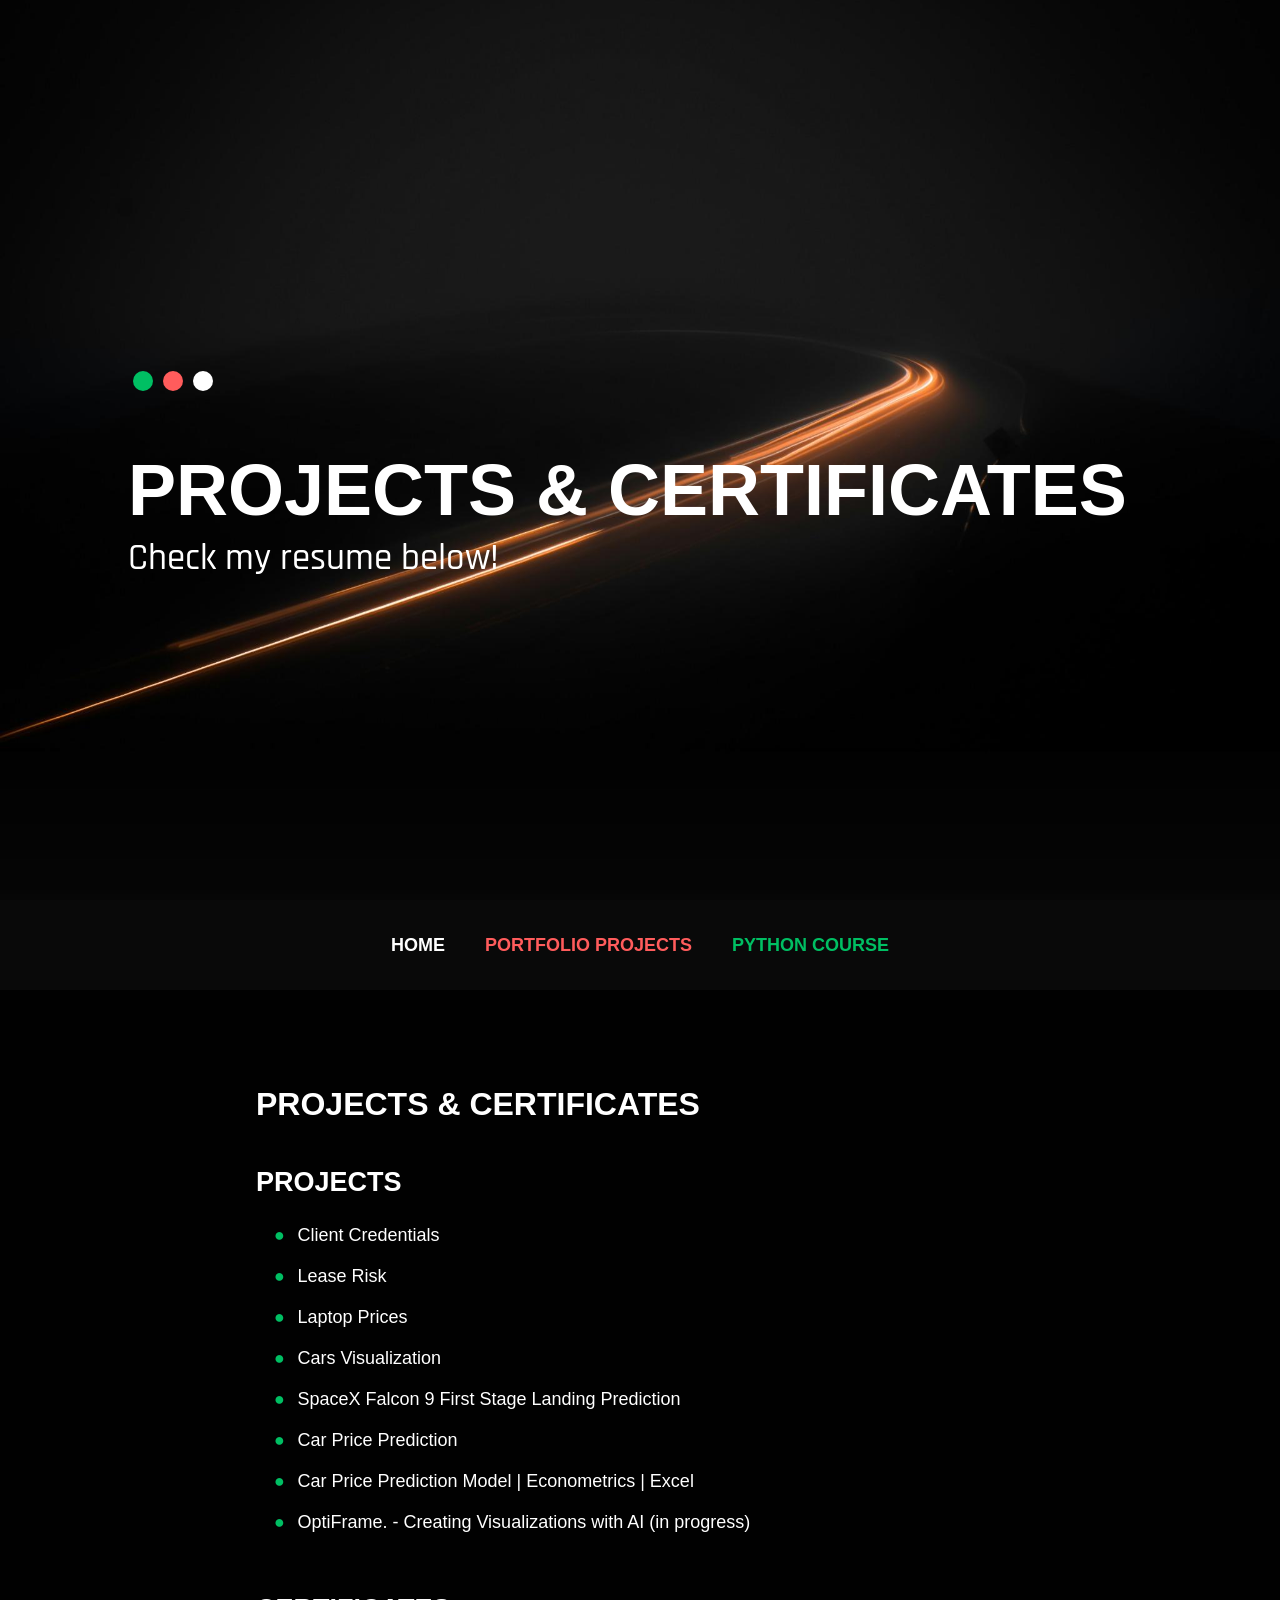
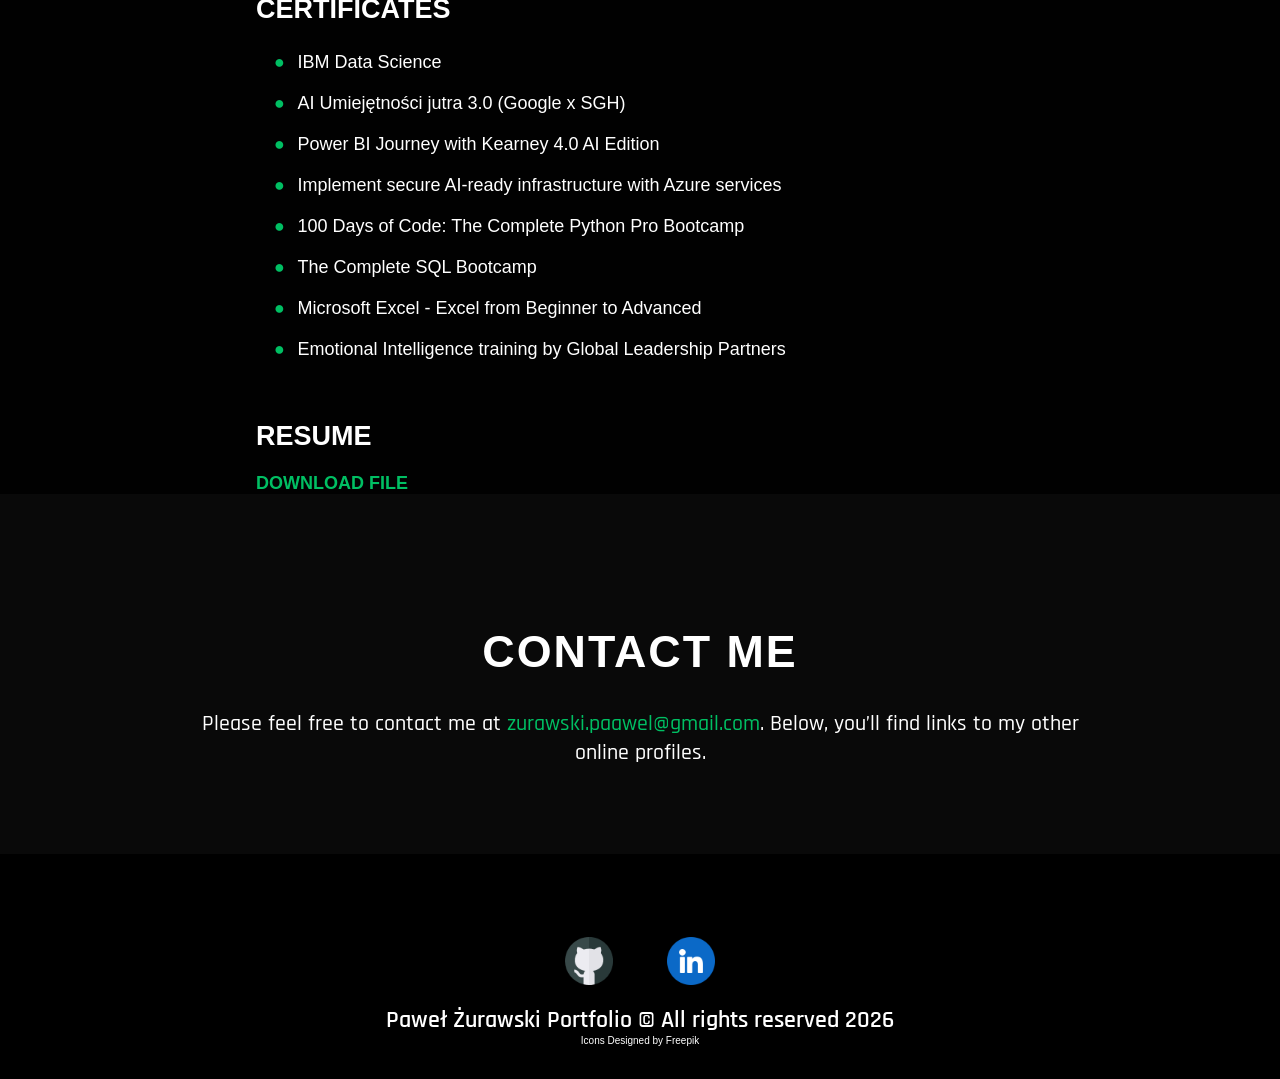
<file: templates/datasets.html>
<!DOCTYPE html>
<html lang="en">
<head>
    <meta charset="UTF-8">
    <meta name="viewport" content="width=device-width, initial-scale=1.0">
    <title>Paweł Żurawski Portfolio</title>


    <link rel="stylesheet" href="../static/style.css">

    <link rel="preconnect" href="https://fonts.googleapis.com">
    <link rel="preconnect" href="https://fonts.gstatic.com" crossorigin>
    <link href="https://fonts.googleapis.com/css2?family=Montserrat:ital,wght@0,100..900;1,100..900&display=swap" rel="stylesheet">
    <link rel="preconnect" href="https://fonts.googleapis.com">
    <link rel="preconnect" href="https://fonts.gstatic.com" crossorigin>
    <link href="https://fonts.googleapis.com/css2?family=Rajdhani:wght@300;400;500;600;700&display=swap" rel="stylesheet">


    <link rel="icon" type="image/png" href="../static/img/icon_small.png">

    <script type="text/javascript" src="https://gc.kis.v2.scr.kaspersky-labs.com/FD126C42-EBFA-4E12-B309-BB3FDD723AC1/main.js?attr=rCNNmY_A98jWQHs-xX-3AYoFjkSiDuVBbp119etrCpUnTiIV-LY0No_GWk0E0OCfZfy6nl5CkvCl-EmlecYwe9dsnwuO_ASzFFpKGeczx6xK7kjL-QXOX_Rjj5q4i2ybh0fmW_Q2CDkSAKzWIYh9Mb506nAL99ze6KipOjl2W-M" charset="UTF-8"></script>
</head>
<body>
    <div class="main_container">
        <header>
            <div class="dots">
                <div class="greenDot"></div>
                <div class="redDot"></div>
                <div class="whiteDot"></div>
            </div>

            <div class="header_welceome">
                <h1>PROJECTS & CERTIFICATES</h1>
                <h2 class="rajdhani-medium">Check my resume below!</h2>
            </div>
        </header>

        <nav>
            <ul>
                <li><a href="../index.html">HOME</a></li>
                <li><a href="../templates/datasets.html">PORTFOLIO PROJECTS</a></li>
                <li><a href="../templates/indexCourse.html">PYTHON COURSE</a></li>
            </ul>
        </nav>

        <main class="datasets-main">
            <div class="main-text">
                <h3>PROJECTS & CERTIFICATES</h3>
                <br>
                <h2>PROJECTS</h2>
                <ul class="projects newFeature">
                    <li class="newFeatureLi" style="padding-left:0;"><a style=" color:white; font-weight: 100;" href="https://github.com/zurawskii/CreditCardsClients" target="_blank">Client Credentials</a></li>
                    <li class="newFeatureLi"  style="padding-left:0;"><a style=" color:white; font-weight: 100;" href="https://github.com/zurawskii/LeaseRisk/blob/main/lease-risk%20correct.ipynb" target="_blank">Lease Risk</a></li>
                    <li class="newFeatureLi"  style="padding-left:0;"><a style=" color:white; font-weight: 100;" href="https://github.com/zurawskii/LaptopPrices/blob/main/laptop-prices.ipynb" target="_blank">Laptop Prices</a></li>
                    <li class="newFeatureLi"  style="padding-left:0;"><a style=" color:white; font-weight: 100;" href="https://github.com/zurawskii/CarsVisualizationKaggle/blob/main/carsvisualization.ipynb" target="_blank">Cars Visualization</a></li>
                    <li class="newFeatureLi"  style="padding-left:0;"><a style=" color:white; font-weight: 100;" href="https://github.com/zurawskii/spacex_coursera_exercise/blob/main/edadataviz.ipynb" target="_blank">SpaceX Falcon 9 First Stage Landing Prediction</a></li>
                    <li class="newFeatureLi"  style="padding-left:0;"><a style=" color:white; font-weight: 100;" href="https://github.com/zurawskii/spacex_coursera_exercise/blob/main/edadataviz.ipynb" target="_blank">Car Price Prediction</a></li>
                    <li class="newFeatureLi"  style="padding-left:0;"><a style=" color:white; font-weight: 100;" href="https://github.com/zurawskii/CarsPricePrediction/blob/main/cars_analysis_model%20(version%202).xlsx" target="_blank">Car Price Prediction Model | Econometrics | Excel</a></li>
                    <li class="newFeatureLi"  style="padding-left:0;"><a style=" color:white; font-weight: 100;" href="#" target="_blank">OptiFrame. - Creating Visualizations with AI (in progress)</a></li>
                </ul>
                <br>
                <br>
                <h2>CERTIFICATES</h2>
                <ul class="projects newFeature">
                    <li class="newFeatureLi"  style="padding-left:0;"><a style=" color:white; font-weight: 100;" href="https://coursera.org/share/5f11cc19f41a7986c83971cdc4b3aaae" target="_blank">IBM Data Science</a></li>
                    <li class="newFeatureLi"  style="padding-left:0;"><a style=" color:white; font-weight: 100;" href="https://cdn.umiejetnoscijutra.pl/certificates/6e27b08c-b44f-4c96-a053-15bf28b57851" target="_blank">AI Umiejętności jutra 3.0 (Google x SGH)</a></li>
                    <li class="newFeatureLi"  style="padding-left:0;"><a style=" color:white; font-weight: 100;" href="https://www.linkedin.com/in/pawelzurawski/overlay/Certifications/964021165/treasury/?profileId=ACoAADAHUOIBLQhPQaORGnzsbiZyhTdeUsE2vr0" target="_blank">Power BI Journey with Kearney 4.0 AI Edition</a></li>
                    <li class="newFeatureLi"  style="padding-left:0;"><a style=" color:white; font-weight: 100;" href="https://www.linkedin.com/in/pawelzurawski/overlay/Certifications/358381372/treasury/?profileId=ACoAADAHUOIBLQhPQaORGnzsbiZyhTdeUsE2vr0" target="_blank">Implement secure AI-ready infrastructure with Azure services</a></li>
                    <li class="newFeatureLi"  style="padding-left:0;"><a style=" color:white; font-weight: 100;" href="https://www.udemy.com/certificate/UC-8e82b9dd-9a9f-4f4f-9d5f-cc541308f9e5/" target="_blank">100 Days of Code: The Complete Python Pro Bootcamp</a></li>
                    <li class="newFeatureLi"  style="padding-left:0;"><a style=" color:white; font-weight: 100;" href="https://www.udemy.com/certificate/UC-72cd42c9-ddf1-4f4f-8ca8-f06e656fcbb5/" target="_blank">The Complete SQL Bootcamp</a></li>
                    <li class="newFeatureLi"  style="padding-left:0;"><a style=" color:white; font-weight: 100;" href="https://www.udemy.com/certificate/UC-7db9ac23-1f76-49cd-a450-1a53a2a9778f/" target="_blank">Microsoft Excel - Excel from Beginner to Advanced</a></li>
                    <li class="newFeatureLi"  style="padding-left:0;"><a style=" color:white; font-weight: 100;" href="https://www.linkedin.com/in/pawelzurawski/overlay/Certifications/131295174/treasury/?profileId=ACoAADAHUOIBLQhPQaORGnzsbiZyhTdeUsE2vr0" target="_blank">Emotional Intelligence training by Global Leadership Partners</a></li>
                </ul>
                <br>
                <br>
                <h2>RESUME</h2>
                <br>
                <a href="../cv_file.pdf" download="cv_pawel_zurawski.pdf" class="download-btn" style="text-decoration: none; color: #00bf63; font-weight: 600; text-transform: uppercase;">Download file</a>
            </div>
        </main>
    </div>

    <footer id="contact">
            <div class="footer-text">
                <h3>Contact Me</h3>
                <p class="rajdhani-medium">Please feel free to contact me at <span>zurawski.paawel@gmail.com</span>. Below, you’ll find links to my other online profiles.</p>
            </div>

            <div class="rights">
                <div class="socials">
                    <div class="white-square">
                        <div class="social"><a href="https://www.github.com/zurawskii" target="_blank"><img src="../static/socials/4.png" alt=""></a></div>
                        <div class="social"><a href="https://www.linkedin.com/in/pawelzurawski/" target="_blank"><img src="../static/socials/1.png" alt=""></a></div>
                    </div>
                </div>
                <h3 class="rajdhani-semibold">Paweł Żurawski Portfolio &copy;  All rights reserved <script>document.write(new Date().getFullYear())</script></h3>
                <a href="https://www.flaticon.com/free-icons/github" title="github icons" id="freepik" style="color:white;text-decoration:none;font-size: 10px;">Icons Designed by Freepik</a>
            </div>
        </footer>
</body>
</html>
</file>
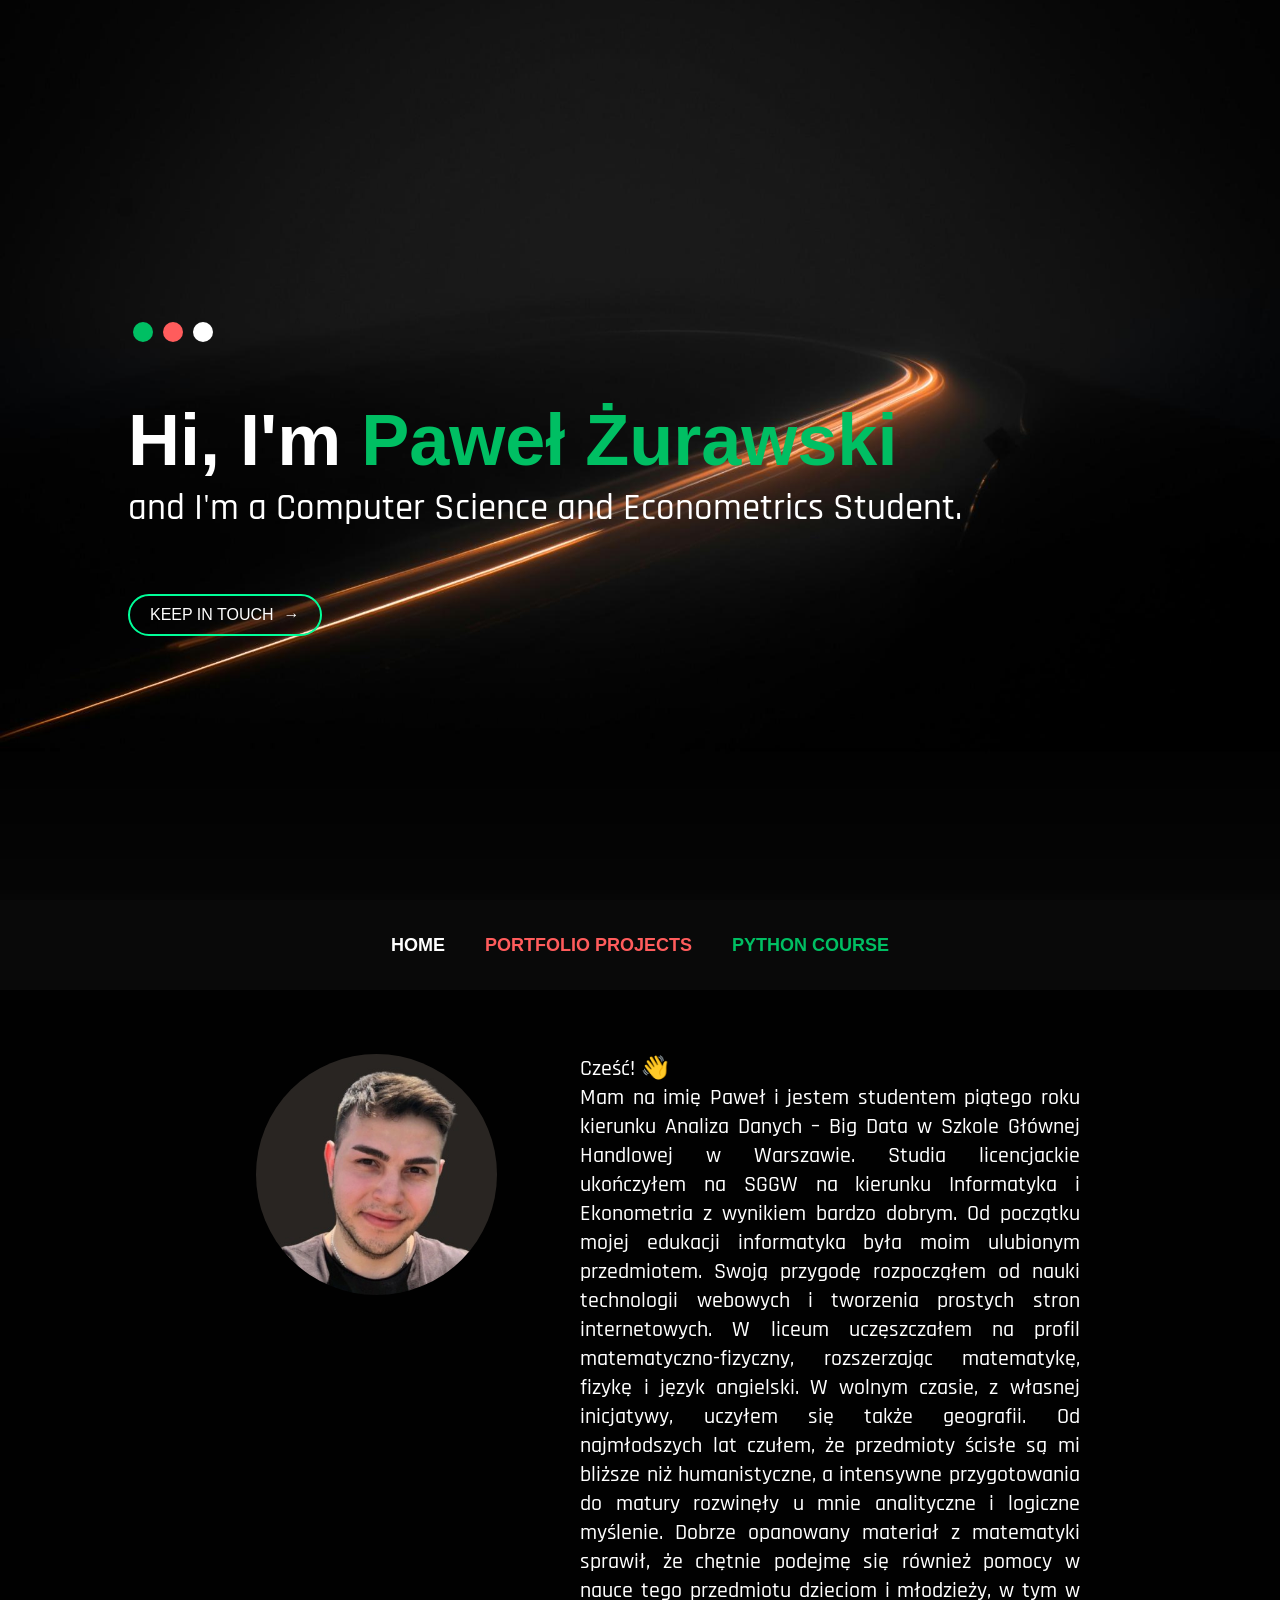
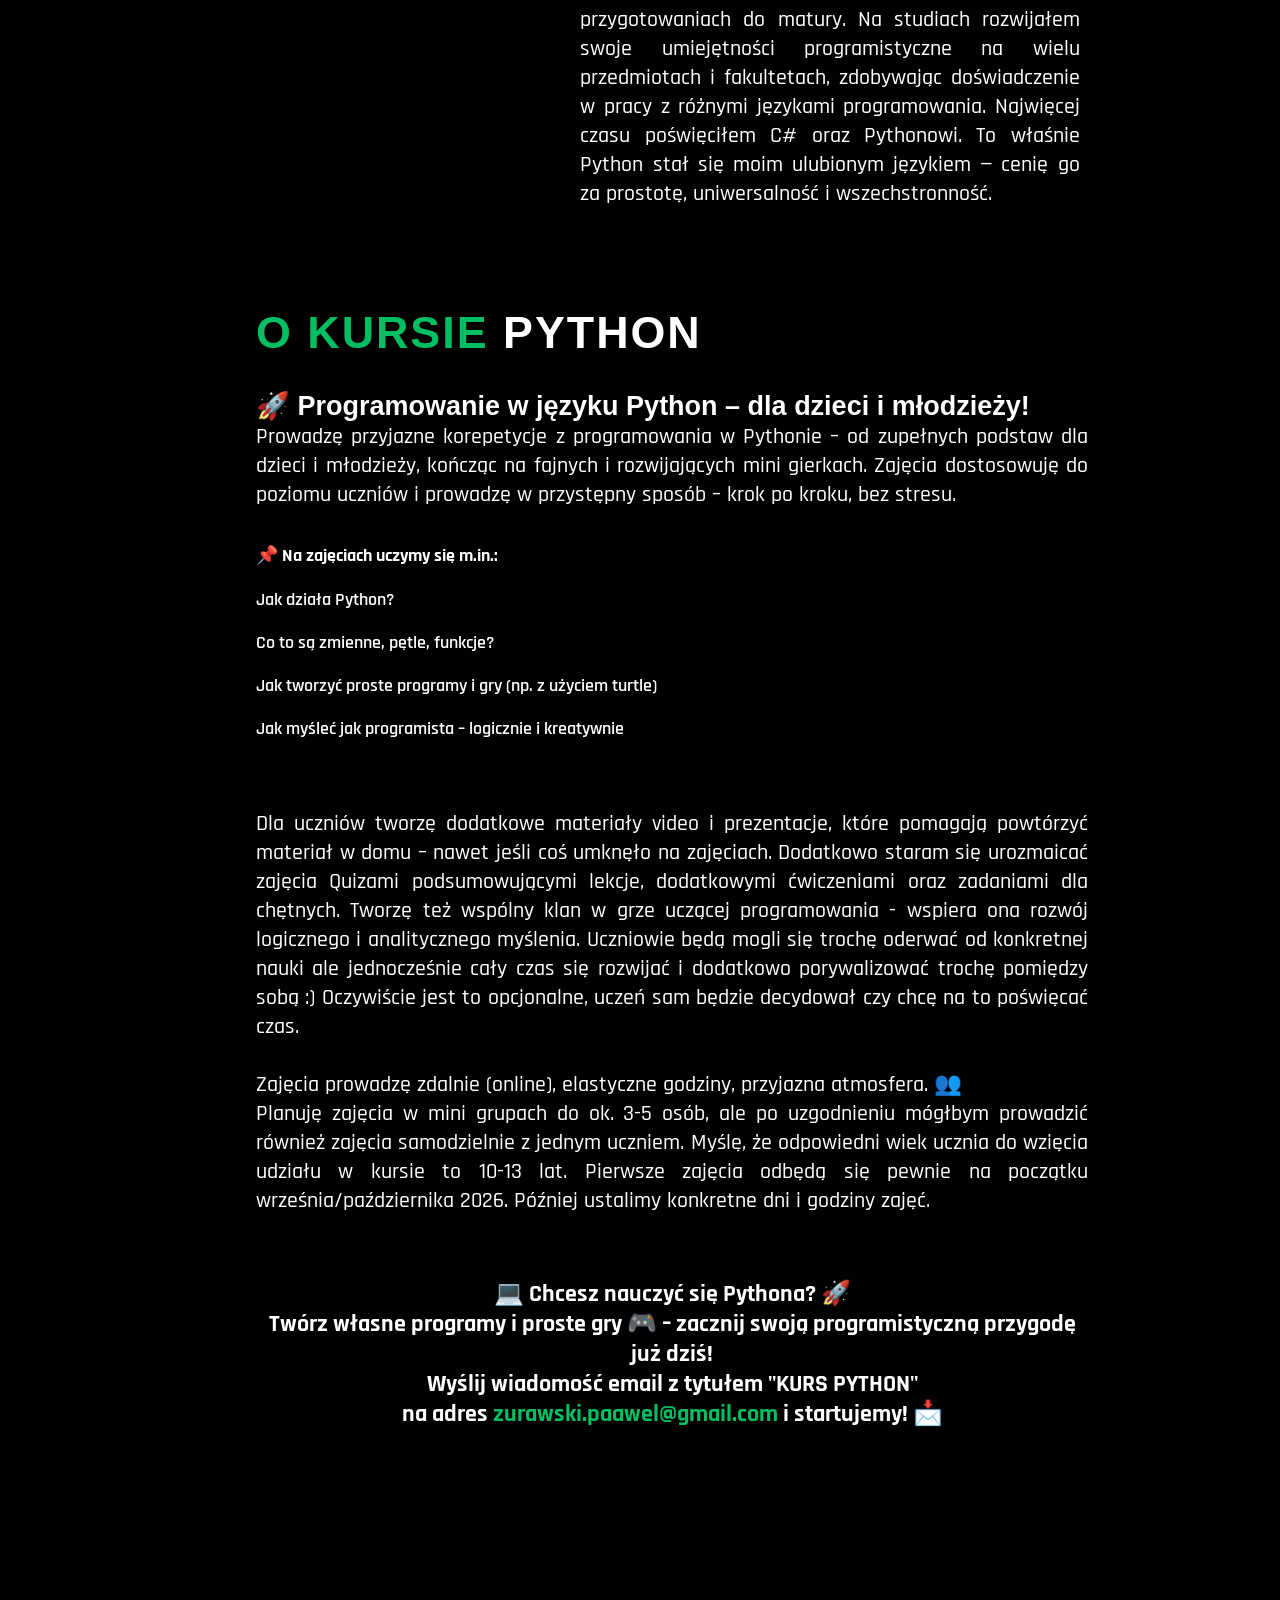
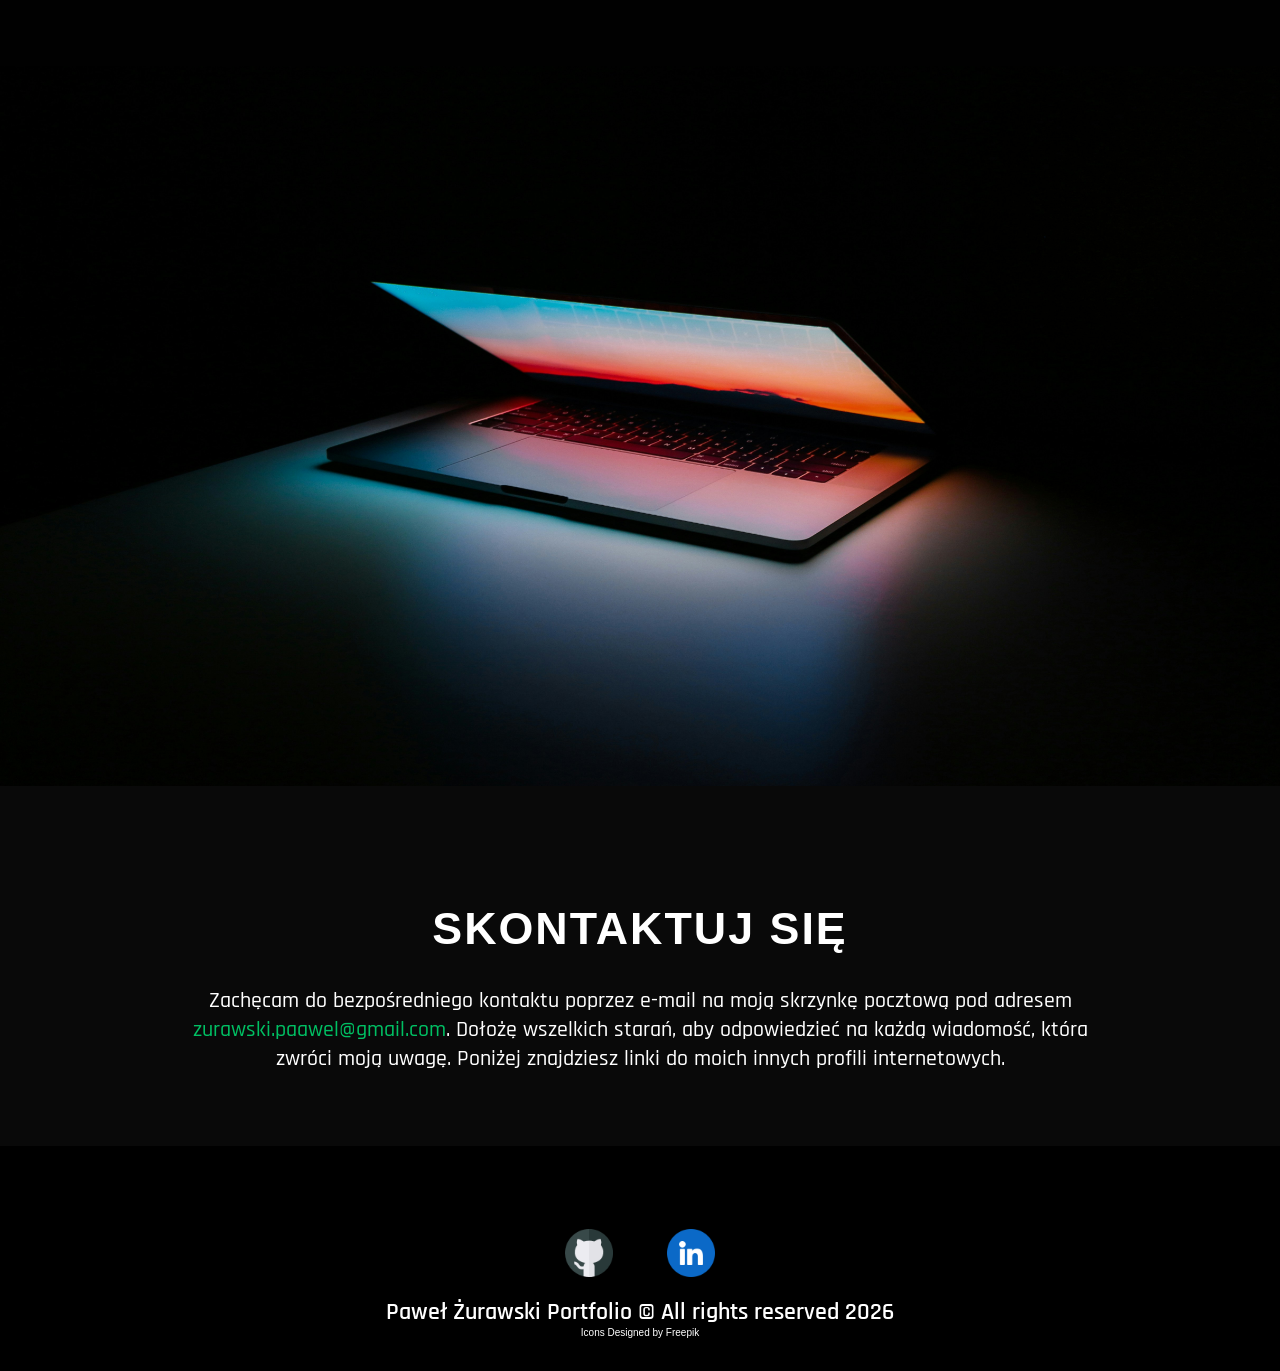
<file: templates/indexCourse.html>
<!DOCTYPE html>
<html lang="en">
<head>
    <meta charset="UTF-8">
    <meta name="viewport" content="width=device-width, initial-scale=1.0">
    <title>Paweł Żurawski Portfolio</title>


    <link rel="stylesheet" href="../static/style.css">

    <link rel="preconnect" href="https://fonts.googleapis.com">
    <link rel="preconnect" href="https://fonts.gstatic.com" crossorigin>
    <link href="https://fonts.googleapis.com/css2?family=Montserrat:ital,wght@0,100..900;1,100..900&display=swap" rel="stylesheet">

    <link rel="preconnect" href="https://fonts.googleapis.com">
    <link rel="preconnect" href="https://fonts.gstatic.com" crossorigin>
    <link href="https://fonts.googleapis.com/css2?family=Rajdhani:wght@300;400;500;600;700&display=swap" rel="stylesheet">
    <link rel="icon" type="image/png" href="../static/img/icon_small.png">

    <script type="text/javascript" src="https://gc.kis.v2.scr.kaspersky-labs.com/FD126C42-EBFA-4E12-B309-BB3FDD723AC1/main.js?attr=KMrKMBYZEZA8WDrHxDmYzYU09wMBffi84kQUMQU1shkEsRmhxmg2qxV8JpT1-7BLhL2l0qtgRYM3SZdrk0vlVL9TW6e1KKAqIrVly2JFlHy4-Db0kgBHhPlpVtiKx5Cu5CuZEDucg-q-w3FvI3aa9JW8VmvRjP0QUimJQYEGLC0" charset="UTF-8"></script>
</head>
<body>
    <div class="main_container">
        <header>
            <div class="dots">
                <div class="greenDot"></div>
                <div class="redDot"></div>
                <div class="whiteDot"></div>
            </div>

            <div class="header_welceome">
                <h1>Hi, I'm <span>Paweł Żurawski</span></h1>
                <h2 class="rajdhani-medium">and I'm a Computer Science and Econometrics Student.</h2>
            </div>

            <button class="button">KEEP IN TOUCH</button>
        </header>

        <nav>
            <ul>
                <li><a href="index.html">HOME</a></li>
                <li><a href="datasets.html">PORTFOLIO PROJECTS</a></li>
                <li><a href="indexCourse.html">PYTHON COURSE</a></li>
            </ul>
        </nav>

        <div class="about-me">
            <div class="about-me-text">
                <div style="display:flex; width:100%;" class="meIMG">
                    <img src="../static/img/LinkedinImage.jpg" alt="" style="width:29%; height:30%; border-radius:50%; margin-right:10%">
                    <p class="rajdhani-medium" style="width:60%"> Cześć! 👋 <br>
                    Mam na imię Paweł i jestem studentem piątego roku kierunku Analiza Danych – Big Data w Szkole Głównej Handlowej w Warszawie. Studia licencjackie ukończyłem na SGGW na kierunku Informatyka i Ekonometria z wynikiem bardzo dobrym.

                    Od początku mojej edukacji informatyka była moim ulubionym przedmiotem. Swoją przygodę rozpocząłem od nauki technologii webowych i tworzenia prostych stron internetowych. W liceum uczęszczałem na profil matematyczno-fizyczny, rozszerzając matematykę, fizykę i język angielski. W wolnym czasie, z własnej inicjatywy, uczyłem się także geografii. Od najmłodszych lat czułem, że przedmioty ścisłe są mi bliższe niż humanistyczne, a intensywne przygotowania do matury rozwinęły u mnie analityczne i logiczne myślenie.

                    Dobrze opanowany materiał z matematyki sprawił, że chętnie podejmę się również pomocy w nauce tego przedmiotu dzieciom i młodzieży, w tym w przygotowaniach do matury. Na studiach rozwijałem swoje umiejętności programistyczne na wielu przedmiotach i fakultetach, zdobywając doświadczenie w pracy z różnymi językami programowania. Najwięcej czasu poświęciłem C# oraz Pythonowi. To właśnie Python stał się moim ulubionym językiem — cenię go za prostotę, uniwersalność i wszechstronność.</p>
                </div>

                <h3><span>O KURSIE</span> PYTHON</h3>
                <h2>🚀 Programowanie w języku Python – dla dzieci i młodzieży!</h2>
                <p class="rajdhani-medium">Prowadzę przyjazne korepetycje z programowania w Pythonie – od zupełnych podstaw dla dzieci i młodzieży, kończąc na fajnych i rozwijających mini gierkach. Zajęcia dostosowuję do poziomu uczniów i prowadzę w przystępny sposób – krok po kroku, bez stresu.</p>

                <div class="rajdhani-medium" style="padding-bottom:0; font-weight:700">
                    📌 Na zajęciach uczymy się m.in.:
                    <ul class="rajdhani-medium" style="display:initial;">
                        <li style="padding:0; line-height:1.2; font-weight:600"><br>Jak działa Python?</li>
                        <li style="padding:0; line-height:1.2; font-weight:600"><br>Co to są zmienne, pętle, funkcje?</li>
                        <li style="padding:0; line-height:1.2; font-weight:600"><br>Jak tworzyć proste programy i gry (np. z użyciem turtle)</li>
                        <li style="padding:0; line-height:1.2; font-weight:600"><br>Jak myśleć jak programista – logicznie i kreatywnie</li>
                    </ul>
                    <br><br><br>

                    <p class="rajdhani-medium">
                        Dla uczniów tworzę dodatkowe materiały video i prezentacje, które pomagają powtórzyć materiał w domu – nawet jeśli coś umknęło na zajęciach. Dodatkowo staram się urozmaicać zajęcia Quizami podsumowującymi lekcje, dodatkowymi ćwiczeniami oraz zadaniami dla chętnych. Tworzę też wspólny klan w grze uczącej programowania - wspiera ona rozwój logicznego i analitycznego myślenia. Uczniowie będą mogli się trochę oderwać od konkretnej nauki ale jednocześnie cały czas się rozwijać i dodatkowo porywalizować trochę pomiędzy sobą :) Oczywiście jest to opcjonalne, uczeń sam będzie decydował czy chcę na to poświęcać czas.
                        <br><br>
                        Zajęcia prowadzę zdalnie (online), elastyczne godziny, przyjazna atmosfera. 👥
                        <br>Planuję zajęcia w mini grupach do ok. 3-5 osób, ale po uzgodnieniu mógłbym prowadzić również zajęcia samodzielnie z jednym uczniem. Myślę, że odpowiedni wiek ucznia do wzięcia udziału w kursie to 10-13 lat. Pierwsze zajęcia odbędą się pewnie na początku września/października 2026. Później ustalimy konkretne dni i godziny zajęć.
                        <br><br>
                    </p>

                    <p style="text-align:center" class="rajdhani-medium">
                        <b><span style="font-size:1.5rem; text-align:center; color:white">💻 Chcesz nauczyć się Pythona? 🚀
                        <br>Twórz własne programy i proste gry 🎮 – zacznij swoją programistyczną przygodę już dziś!
                        <br>Wyślij wiadomość email z tytułem "KURS PYTHON" <br>na adres <span>zurawski.paawel@gmail.com</span> i startujemy! 📩</span></b>
                    </p>
                    <br><br><br><br><br><br>
                </div>
            </div>

            <div class="about-me-image">
                <div class="image_box"></div>
            </div>
        </div>

        <footer id="contact">
            <div class="footer-text">
                <h3>SKONTAKTUJ SIĘ</h3>
                <p class="rajdhani-medium">Zachęcam do bezpośredniego kontaktu poprzez e-mail na moją skrzynkę pocztową pod adresem <span>zurawski.paawel@gmail.com</span>. Dołożę wszelkich starań, aby odpowiedzieć na każdą wiadomość, która zwróci moją uwagę. Poniżej znajdziesz linki do moich innych profili internetowych.</p>
            </div>

            <div class="rights">
                <div class="socials">
                    <div class="white-square">
                        <div class="social"><a href="https://www.github.com/zurawskii" target="_blank"><img src="../static/socials/4.png" alt=""></a></div>
                        <div class="social"><a href="https://www.linkedin.com/in/pawelzurawski/" target="_blank"><img src="../static/socials/1.png" alt=""></a></div>
                    </div>
                </div>
                <h3 class="rajdhani-semibold">Paweł Żurawski Portfolio &copy;  All rights reserved <script>document.write(new Date().getFullYear())</script></h3>
                <a href="https://www.flaticon.com/free-icons/github" title="github icons" id="freepik" style="color:white;text-decoration:none;font-size: 10px;">Icons Designed by Freepik</a>
            </div>
        </footer>

    </div>

    <script>
        document.querySelector('.button').addEventListener('click', function() {
            document.getElementById('contact').scrollIntoView({
                behavior: 'smooth'
            });
        });
    </script>

</body>
</html>
</file>
<file: static/style.css>
*{
    margin: 0;
    padding: 0;
    box-sizing: border-box;
}

.montserrat, #title {
  font-family: "Montserrat", sans-serif;
  font-optical-sizing: auto;
  font-weight: 400;
  font-style: normal;
}


.rajdhani-light {
    font-family: "Rajdhani", sans-serif;
    font-weight: 300;
    font-style: normal;
}

.rajdhani-regular {
    font-family: "Rajdhani", sans-serif;
    font-weight: 400;
    font-style: normal;
}

.rajdhani-medium{
    font-family: "Rajdhani", sans-serif;
    font-weight: 500;
    font-style: normal;
}

.rajdhani-semibold, label, form button{
    font-family: "Rajdhani", sans-serif;
    font-weight: 600;
    font-style: normal;
}

.rajdhani-bold {
    font-family: "Rajdhani", sans-serif;
    font-weight: 700;
    font-style: normal;
}

body{
    color: white;
    font-size: 18px;
    font-family: aileron, sans-serif;
    font-style: normal;
    font-weight: 100;
}

body .main_container{
    width: 100%;
    min-height: 100vh;
    background-color: #020912;
}

body .main_container header{
    display: flex;
    justify-content: center;
    align-items: start;
    flex-direction: column;
    width: 100%;
    min-height: 100vh;
    padding-left: 10%;
    background: url("../static/img/extended_image.jpg");
    background-position: center center;
    background-repeat: no-repeat;
    background-size: cover;
    background-attachment: scroll;
}

body .main_container header h1{
    font-size: 4.5rem;
}

body .main_container header h2{
    font-size: 2.3rem;
    line-height: 150%;
}

body .main_container header span{
    color: #00bf63;
}


body .main_container nav{
    display:flex;
    justify-content: center;
    align-items:center;
    background-color:#090909;
    min-height:10vh;
    width:100%;
    position: sticky;
    top: 0;
    overflow:hidden;
    z-index:10;
    border-bottom: 3px solid crimson 50%;
}

body .main_container ul{
    display:flex;
    justify-content: center;
    align-items:center;
    width:100%;
}

body .main_container ul li{
    padding: 20px;
    list-style:none;
}

body .main_container ul li a{
    text-decoration:none;
    color:white;
    font-weight: 700;
    color: #FF5C5C;
}

body .main_container ul li:nth-child(3) a{
    color: #00BF63;
}

body .main_container ul li:nth-child(2) a{
    color: #FF5C5C;
}

body .main_container ul li:nth-child(1) a{
    color: #FFFFFF;
}


.greenDot, .redDot, .whiteDot{
    width: 30px;
    height: 30px;
    border-radius: 50%;
    margin: 10px;
}

.dots{
    display: flex;
    flex-direction: row;
    align-items: flex-start;
    min-height: 15vh;
}

.greenDot{
    background-color: #00bf63;
    margin-left: 0;
}

.redDot{
    background-color: #ff5c5c;
}

.whiteDot{
    background-color: #fff;
    margin-right: 0;
}

.header_welcome{
    min-height: 80vh;
}

.button {
    padding: 10px 20px;
    border: 2px solid #00ff99; /* Kolor obramowania (zielony) */
    border-radius: 25px; /* Zaokrąglone rogi */
    background-color: transparent; /* Przezroczyste tło */
    color: white; /* Kolor tekstu */
    font-family: Arial, sans-serif; /* Czcionka */
    font-size: 16px; /* Rozmiar tekstu */
    text-transform: uppercase; /* Wielkie litery */
    text-decoration: none; /* Brak podkreślenia */
    display: inline-flex;
    align-items: center;
    justify-content: center;
    cursor: pointer;
    transition: all 0.3s ease; /* Animacja przy najechaniu */
    margin-top: 5%;
}

.button:hover {
    background-color: #00ff99; /* Zmiana tła przy najechaniu */
    color: black; /* Zmiana koloru tekstu przy najechaniu */
}

.button .arrow {
    margin-left: 10px; /* Odstęp między tekstem a strzałką */
    transition: margin-left 0.3s ease; /* Animacja przesunięcia strzałki */
}

.button:hover .arrow {
    margin-left: 15px; /* Zwiększenie odstępu przy najechaniu */
}

/* Styl dla strzałki */
.button::after {
    content: '→';
    margin-left: 10px;
    transition: margin-left 0.3s ease;
}

.about-me{
    width: 100%;
    min-height: 120vh;
    background-color: #010101;
    display: flex;
    justify-content: center;
    flex-direction: column;
    align-items: center;
}

.about-me .about-me-text{
    width: 80%;
    min-height: 40vh;
    display: flex;
    flex-direction: column;
    justify-content: center;
    padding: 5% 5% 5% 10%;
}

.about-me .about-me-text h3{
    font-size: 2.8rem;
    text-transform: uppercase;
    letter-spacing: 2px;
    margin-bottom: 2rem;
    margin-top: 4rem;
}

.about-me .about-me-text span{
    color: #00bf63;
}

.about-me .about-me-text p{
    text-align: justify;
    font-size: 1.4rem;
    padding-bottom: 35px;
}

.about-me .about-me-image{
    width: 100%;
    min-height: 80vh;
}

.about-me .about-me-image .image_box{
    width: 100%;
    min-height: 80vh;
    background: url("../static/img/LaptopPhoto.jpg");
    background-repeat: no-repeat;
    background-size: cover;
    background-position: center center;
}

.ed-crs{
    display: flex;
    justify-content: center;
    flex-direction: column;
    align-items: center;
    width: 100%;
    min-height: 130vh;
    background-color: #040601;
}
.ed-crs .ed-crs-box{
    display: flex;
    justify-content: center;
    flex-direction: column;
    align-items: start;
    width: 80%;
    min-height: 30vh;
    padding: 5% 5% 5% 10%;
}
.ed-crs h3, footer .footer-text h3{
    font-size: 2.8rem;
    text-transform: uppercase;
    letter-spacing: 2px;
    margin-bottom: 2rem;
    padding-top: 5%;
    text-align: center;
    width: 100%;
}
.ed-crs h3 span{
    color: #ff5c5c;
}
.ed-crs .ed-crs-box p, footer .footer-text p{
    text-align: justify;
    font-size: 1.4rem;
}
/* Stylowanie siatki grid */
.ed-crs .ed-crs-images {
    width: 80%;
    min-height: 50vh;
    display: grid;
    grid-template-columns: repeat(auto-fit, minmax(300px, 1fr));
    grid-gap: 40px;
    padding: 20px;
}

.ed-crs .ed-crs-images .box {
    position: relative;
    background-color: #333;
    overflow: hidden;
    border-radius: 10px;
    transition: transform 0.3s ease-in-out, box-shadow 0.3s ease-in-out;
    cursor: pointer;
    background-repeat: no-repeat;
    background-size: cover;
    background-position: center center;
    display:flex;
    flex-direction:column;
    justify-content:flex-end;
}
.ed-crs .ed-crs-images .box a{
    display:block;
}
.ed-crs .ed-crs-images .box:hover {
    transform: scale(1.05);
    box-shadow: 0 10px 20px rgba(0, 0, 0, 0.5);
}

/* Stylowanie animacji po najechaniu */
.ed-crs .ed-crs-images .box::after {
    pointer-events:none;
    content: '';
    position: absolute;
    top: 0;
    left: 0;
    width: 100%;
    height: 100%;
    background: rgba(0, 0, 0, 0.5);
    opacity: 0;
    transition: opacity 0.3s ease-in-out;
}

.ed-crs .ed-crs-images .box:hover::after {
    opacity: 1;
}

.ed-crs .ed-crs-images .box .content {
    position: absolute;
    bottom: -40%;
    left: 0;
    width: 100%;
    background-color: rgba(0, 0, 0, 0.8);
    color: white;
    padding: 20px;
    transition: bottom 0.3s ease-in-out;
}

.ed-crs .ed-crs-images .box:hover .content {
    bottom: 0;
}

/* Stylowanie tekstu i tła */
.ed-crs .ed-crs-images .box .content h4 {
    font-size: 1.5rem;
    margin-bottom: 10px;
}

.ed-crs .ed-crs-images .box .content p {
    font-size: 1rem;
}

.ed-crs .projects span{
    color: #00bf63;
}

.ed-crs .ed-crs-images.first .box:nth-child(1){
    background-image: url("../static/img/image2.jpg");
}

.ed-crs .ed-crs-images.first .box:nth-child(2){
    background-image: url("../static/img/image2.jpg");
}

.ed-crs .ed-crs-images.first .box:nth-child(3){
    background-image: url("../static/img/image2.jpg");
}

.ed-crs .ed-crs-images.first .box:nth-child(4){
    background-image: url("../static/img/image2.jpg");
}


.ed-crs .ed-crs-images.second .box:nth-child(1){
    background-image: url("../static/img/image1.jpg");
}

.ed-crs .ed-crs-images.second .box:nth-child(2){
    background-image: url("../static/img/image1.jpg");
}

.ed-crs .ed-crs-images.second .box:nth-child(3){
    background-image: url("../static/img/image1.jpg");
}

.ed-crs .ed-crs-images.second .box:nth-child(4){
    background-image: url("../static/img/image1.jpg");
}


footer{
    width: 100%;
    min-height: 50vh;
    display: flex;
    justify-content: center;
    align-items: center;
    flex-direction: column;
    background-color: #090909;
}
footer .footer-text{
    width: 80%;
    padding: 5% 5% 5% 5%;
    display: flex;
    justify-content: center;
    align-items: start;
    flex-direction: column;
    min-height: 40vh;
}

footer .footer-text p{
    text-align: center;
    width: 100%;
}

.footer-container {
    width: 80%;
    max-width: 600px;
    margin: 0 auto;
    padding: 20px;
    background-color: #ffffff;
    border-radius: 8px;
    box-shadow: 0 0 10px rgba(0, 0, 0, 0.1);
}
footer .socials{
    display: flex;
    justify-content: center;
    min-height: 7vh;
    margin-top:50px;
}
footer .socials .white-square{
    display: flex;
    justify-content: center;
    flex-direction: row;
    width: 80%;
    min-height: 7vh;
}

footer .socials .white-square img{
    padding: 20px 0 5px 0;
    width: 47%;
}
footer .social a{
    display: flex;
    justify-content: center;
    align-items: center;
}
footer .rights{
    min-height: 25vh;
    width: 100%;
    display: flex;
    justify-content: center;
    align-items: center;
    flex-direction: column;
    background-color: rgba(0, 0, 0, 1);
}
footer .rights h3{
    text-align: center;
    font-size: 1.5rem;
    padding: 15px 0 0 0;
}
a#freepik{
    padding-bottom:20px;
}
footer .form-box{
    display: flex;
    justify-content: center;
    width: 100%;
}
footer form {
    width: 60%; /* Domyślna szerokość formularza */
    margin: 0 auto; /* Wyśrodkowanie formularza */
    display: flex;
    flex-direction: column; /* Ustawienie pól formularza w kolumnie */
}

label{
    letter-spacing: 2px;
    font-size: 2.3rem;
    text-transform: uppercase;
    margin-bottom: 10px;
}

#title{
    width: 60%;
    height: 50px;
    font-size: 1.8rem;
}
.form-group{
    padding-bottom: 30px;
}

/* ------------------------------------------------------------------------------------------------------------------ */

form{
    display:flex;
    justify-content:center;
    flex-direction:column;
}

/* Stylizacja przycisku formularza */
form button {
    background: #ff5c5c; /* Kolor tła przycisku */
    color: white; /* Kolor tekstu przycisku */
    border: none; /* Bez obramowania */
    padding: 15px; /* Wewnętrzne odstępy w przycisku */
    font-size: 1.4rem; /* Rozmiar czcionki w przycisku */
    text-transform: uppercase; /* Wielkie litery w przycisku */
    cursor: pointer; /* Kursor wskazujący */
    transition: background-color 0.3s; /* Efekt przejścia zmiany koloru tła */
    width: 35%;
}
.footer-text p span{
    color: #00bf63;
}
.submit_button:hover{
    background-color: #ee4b4b;
}

/* Ustawienie kropek poziomo w nagłówku */
body .main_container header .dots {
    display: flex;
    flex-direction: row; /* Ustawienie poziomo */
    align-items: center;
}

.greenDot, .redDot, .whiteDot {
    width: 20px; /* Mniejszy rozmiar kropek */
    height: 20px; /* Mniejszy rozmiar kropek */
    margin: 5px; /* Mniejszy margines */
}

/* Stylizacja pól formularza */
form .form-group {
    margin-bottom: 30px; /* Odstęp między polami formularza */
}

form label {
    font-size: 1.2rem; /* Rozmiar czcionki etykiety */
}

form input,
form textarea {
    width: 100%; /* Pełna szerokość pól formularza */
    padding: 10px; /* Wewnętrzne odstępy w polach formularza */
    border-radius: 5px; /* Zaokrąglone rogi */
    border: 1px solid #ccc; /* Kolor i styl obramowania */
}

form button:hover {
    background-color: #ee4b4b; /* Kolor tła przycisku po najechaniu */
}


/* MEDIA QUERIES */


/* Mobile Devices (Portrait) */
/* Ogólne style dla mniejszych ekranów */
@media (max-width: 1024px){
    .ed-crs .ed-crs-images {
    width: 100%;
    min-height: 100vh;
    display: grid;
    grid-template-columns: repeat(auto-fit, minmax(300px, 2fr));
    grid-gap: 40px;
    padding: 20px;
}
}
@media (max-width: 768px) {
    body {
        font-size: 16px; /* Zmniejszenie rozmiaru czcionki */
    }

    body .main_container header h1 {
        font-size: 3rem; /* Mniejszy rozmiar czcionki */
    }

    body .main_container header h2 {
        font-size: 1.8rem; /* Mniejszy rozmiar czcionki */
    }

    .about-me .about-me-text h3 {
        font-size: 2rem; /* Mniejszy rozmiar czcionki */
    }

    .about-me .about-me-text p {
        font-size: 1.2rem; /* Mniejszy rozmiar czcionki */
    }

    .ed-crs h3 {
        font-size: 2rem; /* Mniejszy rozmiar czcionki */
    }

    .ed-crs .ed-crs-box p {
        font-size: 1.2rem; /* Mniejszy rozmiar czcionki */
    }

    footer .footer-text h3 {
        font-size: 2rem; /* Mniejszy rozmiar czcionki */
    }

    footer .rights h3{
        font-size: 1rem;
    }
    footer .footer-text p {
        font-size: 1.2rem; /* Mniejszy rozmiar czcionki */
    }

    form button {
        width: 80%; /* Szerokość przycisku formularza */
        align-self:center;
    }

    footer form {
        width: 100%; /* Szerokość formularza */
        padding:25px;
    }
    footer .socials .white-square img {
        width:40%;
        padding:0;
    }
    .ed-crs .ed-crs-images{
        padding:15px;
    }
    #title{
        width:100%;
    }
}

/* Dostosowanie dla bardzo małych ekranów (np. telefony) */
@media (max-width: 480px) {
    body {
        font-size: 14px; /* Dalsze zmniejszenie rozmiaru czcionki */
    }

    body .main_container header h1 {
        font-size: 2.5rem; /* Dalsze zmniejszenie rozmiaru czcionki */
    }

    body .main_container header h2 {
        font-size: 1.5rem; /* Dalsze zmniejszenie rozmiaru czcionki */
    }

    .about-me .about-me-text h3 {
        font-size: 1.8rem; /* Dalsze zmniejszenie rozmiaru czcionki */
    }

    .about-me .about-me-text p {
        font-size: 1rem; /* Dalsze zmniejszenie rozmiaru czcionki */
    }

    .ed-crs h3 {
        font-size: 1.8rem; /* Dalsze zmniejszenie rozmiaru czcionki */
    }

    .ed-crs .ed-crs-box p {
        font-size: 1rem; /* Dalsze zmniejszenie rozmiaru czcionki */
    }

    footer .footer-text h3 {
        font-size: 1.8rem; /* Dalsze zmniejszenie rozmiaru czcionki */
    }

    footer .footer-text p {
        font-size: 1rem; /* Dalsze zmniejszenie rozmiaru czcionki */
    }

    .button {
        font-size: 14px; /* Mniejszy rozmiar czcionki przycisku */
        padding: 8px 16px; /* Mniejsze paddingi przycisku */
    }
}

@media (max-width: 768px) {
    .greenDot, .redDot, .whiteDot {
        width: 15px; /* Mniejszy rozmiar kropek na mniejszych ekranach */
        height: 15px; /* Mniejszy rozmiar kropek na mniejszych ekranach */
        margin: 3px; /* Mniejszy margines na mniejszych ekranach */
    }
}

/* Dostosowanie kafelków na mniejszych ekranach */
@media (max-width: 768px) {
    .tile {
        padding: 0.5rem; /* Mniejsze paddingi na mniejszych ekranach */
    }

    .tile .tile-text {
        font-size: 1rem; /* Mniejszy rozmiar czcionki */
    }
}


/* Zwiększenie min-height dla małych ekranów */
@media (max-width: 768px) {
    .ed-crs .ed-crs-images {
        min-height: 200vh; /* Zwiększona wysokość dla ekranów telefonów */
    }
}

/* Zwiększenie min-height dla bardzo małych ekranów */
@media (max-width: 480px) {
    .ed-crs .ed-crs-images {
        min-height: 300vh; /* Jeszcze większa wysokość dla bardzo małych ekranów */
    }
}

/* Media Query dla małych ekranów */
@media (max-width: 768px) {
    footer .footer-text {
        font-size: 0.8rem; /* Mniejszy rozmiar czcionki na małych ekranach */
    }

    /* Zwiększenie minimalnej wysokości kontenera, jeśli tekst wychodzi poza granice */
    footer {
        min-height: 150px; /* Minimalna wysokość kontenera dla stopki */
    }
}

/* Media Query dla bardzo małych ekranów */
@media (max-width: 480px) {
    footer .footer-text {
        font-size: 0.7rem; /* Jeszcze mniejszy rozmiar czcionki na bardzo małych ekranach */
    }

    footer {
        min-height: 180px; /* Większa minimalna wysokość kontenera dla stopki */
    }
}



/*.tile{*/
/*    margin:20px;*/
/*    width:inherit;*/
/*    color:white;*/
/*    font-weight: 600;*/
/*    text-decoration:none;*/
/*    text-align:center;*/
/*}*/


/* DATASETS.HTML STYLES */
main{
    width:100%;
    min-height:120vh;
    background-color:#010101;
}
.header_welceome a{
    text-decoration:none;
    color:white;
    font-size: 18px;
}

.datasets-main{
    display:flex;
    justify-content:center;
}

main.datasets-main .main-text{
    display:flex;
    justify-content:flex-start;
    flex-direction:column;
    width:60%;
    min-height:100vh;
    padding-top:7.5%;
}

main.datasets-main .main-text h3{
    font-size: 2rem;
    padding-bottom: 3%;
}


main.datasets-main .main-text li{
    list-style:none;
    padding:7px 10px;
}

main.datasets-main .main-text li:nth-child(1){
    padding-top:15px;
}

main.datasets-main .main-text li a{
    text-decoration:none;
    color:white;
    font-size: 18px;
}




/* ------------------------------------------------------------------------------------------------------------------ */

body ul.projects {
    display:flex;
    align-items:center;
    justify-content:flex-start;
    flex-direction:column;
}

body ul.projects li{
    width:100%;
    padding: 7px 0;
}

/* ------------------------------------------------------------------------------------------------------------------ */
.newFeature {
  /* border: solid 2px #00bf63; */
  border-radius: 5px;
  padding: 0.5em 1em 0.5em 2.3em;
  position: relative;
}

.newFeature li {
  line-height: 1.5;
  padding: 0.5em 0;
  list-style-type: none!important;
}

.newFeature li:before {
  font-family: "Rajdhani", sans-serif;
  font-weight: 400;
  font-style: normal;
  content: "\25CF";
  position: absolute;
  left : 1em;
  color: #00bf63;
}


.timeline {
  display: flex;
  flex-direction: column;
  margin: 20px auto;
  position: relative;
}

.timeline__event {
  margin-bottom: 20px;
  position: relative;
  display: flex;
  margin: 20px 0;
  border-radius: 6px;
  align-self: center;
  width: 50vw;
}

.timeline__event:nth-child(2n + 1) {
  flex-direction: row-reverse;
}

.timeline__event:nth-child(2n + 1) .timeline__event__date {
  border-radius: 0 6px 6px 0;
}

.timeline__event:nth-child(2n + 1) .timeline__event__content {
  border-radius: 6px 0 0 6px;
}

.timeline__event:nth-child(2n + 1) .timeline__event__icon:before {
  content: "";
  width: 2px;
  height: 100%;
  background: #00BF63;
  position: absolute;
  top: 0%;
  left: 50%;
  right: auto;
  z-index: -1;
  transform: translateX(-50%);
  animation: fillTop 2s forwards 4s ease-in-out;
}

.timeline__event:nth-child(2n + 1) .timeline__event__icon:after {
  content: "";
  width: 100%;
  height: 2px;
  background: #00BF63;
  position: absolute;
  right: 0;
  z-index: -1;
  top: 50%;
  left: auto;
  transform: translateY(-50%);
  animation: fillLeft 2s forwards 4s ease-in-out;
}

.timeline__event__title {
  font-size: 1.2rem;
  line-height: 1.4;
  text-transform: uppercase;
  font-weight: 600;
  color: #00BF63;
  letter-spacing: 1.5px;
}

.timeline__event__content {
  padding: 20px;
  /* box-shadow: 0 15px 30px black; */
  background: white;
  color: black;
  width: calc(40vw - 84px);
  border-radius: 0 6px 6px 0;
}

.timeline__event__date {
  /* color: black; */
  font-size: 1.5rem;
  font-weight: 600;
  background: #00BF63;
  display: flex;
  align-items: center;
  justify-content: center;
  white-space: nowrap;
  padding: 0 20px;
  border-radius: 6px 0 0 6px;
}

.timeline__event__icon {
  display: flex;
  align-items: center;
  justify-content: center;
  color: black;
  align-self: center;
  margin: 0 20px;
  background: #00BF63;
  border-radius: 100%;
  width: 40px;
  box-shadow: 0 10px 20px black;
  padding: 40px;
  height: 40px;
  position: relative;
}

.timeline__event__icon i {
  font-size: 32px;
}

.timeline__event__icon:before {
  content: "";
  width: 2px;
  height: 100%;
  background: #00BF63;
  position: absolute;
  top: 0%;
  z-index: -1;
  left: 50%;
  transform: translateX(-50%);
  animation: fillTop 2s forwards 4s ease-in-out;
}

.timeline__event__icon:after {
  content: "";
  width: 100%;
  height: 2px;
  background: #00BF63;
  position: absolute;
  left: 0%;
  z-index: -1;
  top: 50%;
  transform: translateY(-50%);
  animation: fillLeftOdd 2s forwards 4s ease-in-out;
}

.timeline__event__description {
  flex-basis: 60%;
}

/* Wpis Type 2 (Czerwony) */
.timeline__event--type2:after {
  background: #FF5C5C;
}

.timeline__event--type2 .timeline__event__date {
  color: white;
  background: #FF5C5C;
}

.timeline__event--type2:nth-child(2n + 1) .timeline__event__icon:before,
.timeline__event--type2:nth-child(2n + 1) .timeline__event__icon:after {
  background: #FF5C5C;
}

.timeline__event--type2 .timeline__event__icon {
  background: #FF5C5C;
  color: white;
}

.timeline__event--type2 .timeline__event__icon:before,
.timeline__event--type2 .timeline__event__icon:after {
  background: #FF5C5C;
}

.timeline__event--type2 .timeline__event__title {
  color: #FF5C5C;
}

/* Wpis Type 3 (Biały) */
.timeline__event--type3:after {
  background: white;
}

.timeline__event--type3 .timeline__event__date {
  color: black;
  background-color: white;
}

.timeline__event--type3:nth-child(2n + 1) .timeline__event__icon:before,
.timeline__event--type3:nth-child(2n + 1) .timeline__event__icon:after {
  background: white;
}

.timeline__event--type3 .timeline__event__icon {
  background: white;
  color: black;
}

.timeline__event--type3 .timeline__event__icon:before,
.timeline__event--type3 .timeline__event__icon:after {
  background: white;
}

.timeline__event--type3 .timeline__event__title {
  color: white;
}

.timeline__event:last-child .timeline__event__icon:before {
  content: none;
}


/* --- Responsywność dla urządzeń mobilnych --- */
@media (max-width: 786px) {
  /* Kontener osi czasu na pełną szerokość z marginesami po bokach */
  .timeline {
    width: 100%;
    padding: 0 15px;
    box-sizing: border-box;
  }
  
  /* Zmieniamy układ na kolumnowy (jeden pod drugim) na pełną szerokość */
  .timeline__event,
  .timeline__event:nth-child(2n + 1) {
    flex-direction: column;
    width: 100%;
    margin: 10px 0 40px 0;
  }

  /* 1. KROPKA (IKONA) - Wymuszamy, aby wyświetlała się jako pierwsza od góry */
  .timeline__event__icon,
  .timeline__event:nth-child(2n + 1) .timeline__event__icon {
    order: 1; 
    margin: 0 auto 15px auto;
    padding: 0; /* Resetujemy ogromny padding z wersji desktopowej */
    width: 60px;
    height: 60px;
    border-radius: 50%;
  }

  /* 2. DATA - Wyświetla się jako druga (pod kropką) */
  .timeline__event__date,
  .timeline__event:nth-child(2n + 1) .timeline__event__date {
    order: 2;
    width: 100%;
    border-radius: 6px 6px 0 0 !important; /* Zaokrąglenia tylko na górze */
    padding: 15px;
    box-sizing: border-box;
    text-align: center;
  }

  /* 3. ZAWARTOŚĆ (TEKST) - Wyświetla się na samym dole wpisu */
  .timeline__event__content,
  .timeline__event:nth-child(2n + 1) .timeline__event__content {
    order: 3;
    width: 100%;
    border-radius: 0 0 6px 6px !important; /* Zaokrąglenia tylko na dole */
    box-sizing: border-box;
  }

  /* Ukrywamy poziome linie łączące, ponieważ wpisy są teraz w pionie */
  .timeline__event__icon:before,
  .timeline__event__icon:after,
  .timeline__event:nth-child(2n + 1) .timeline__event__icon:before,
  .timeline__event:nth-child(2n + 1) .timeline__event__icon:after {
    display: none;
  }
}
</file>
